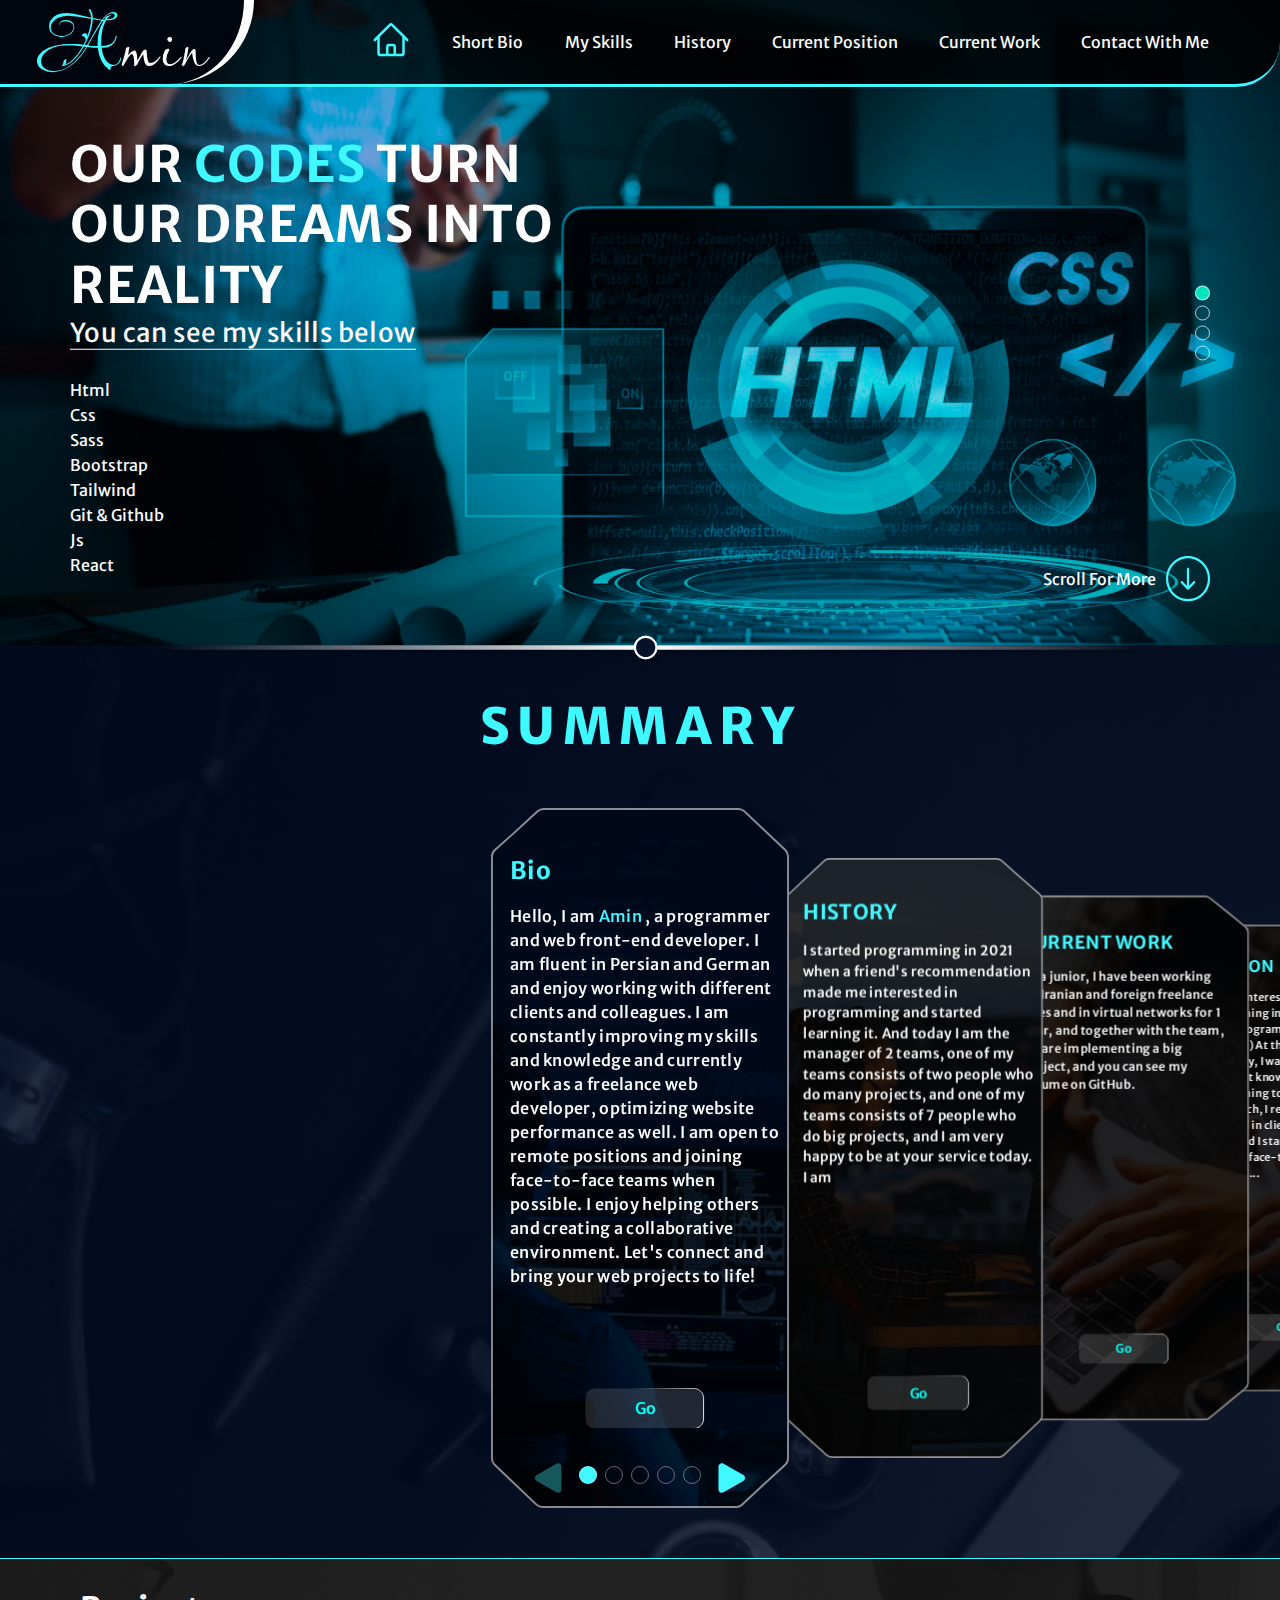
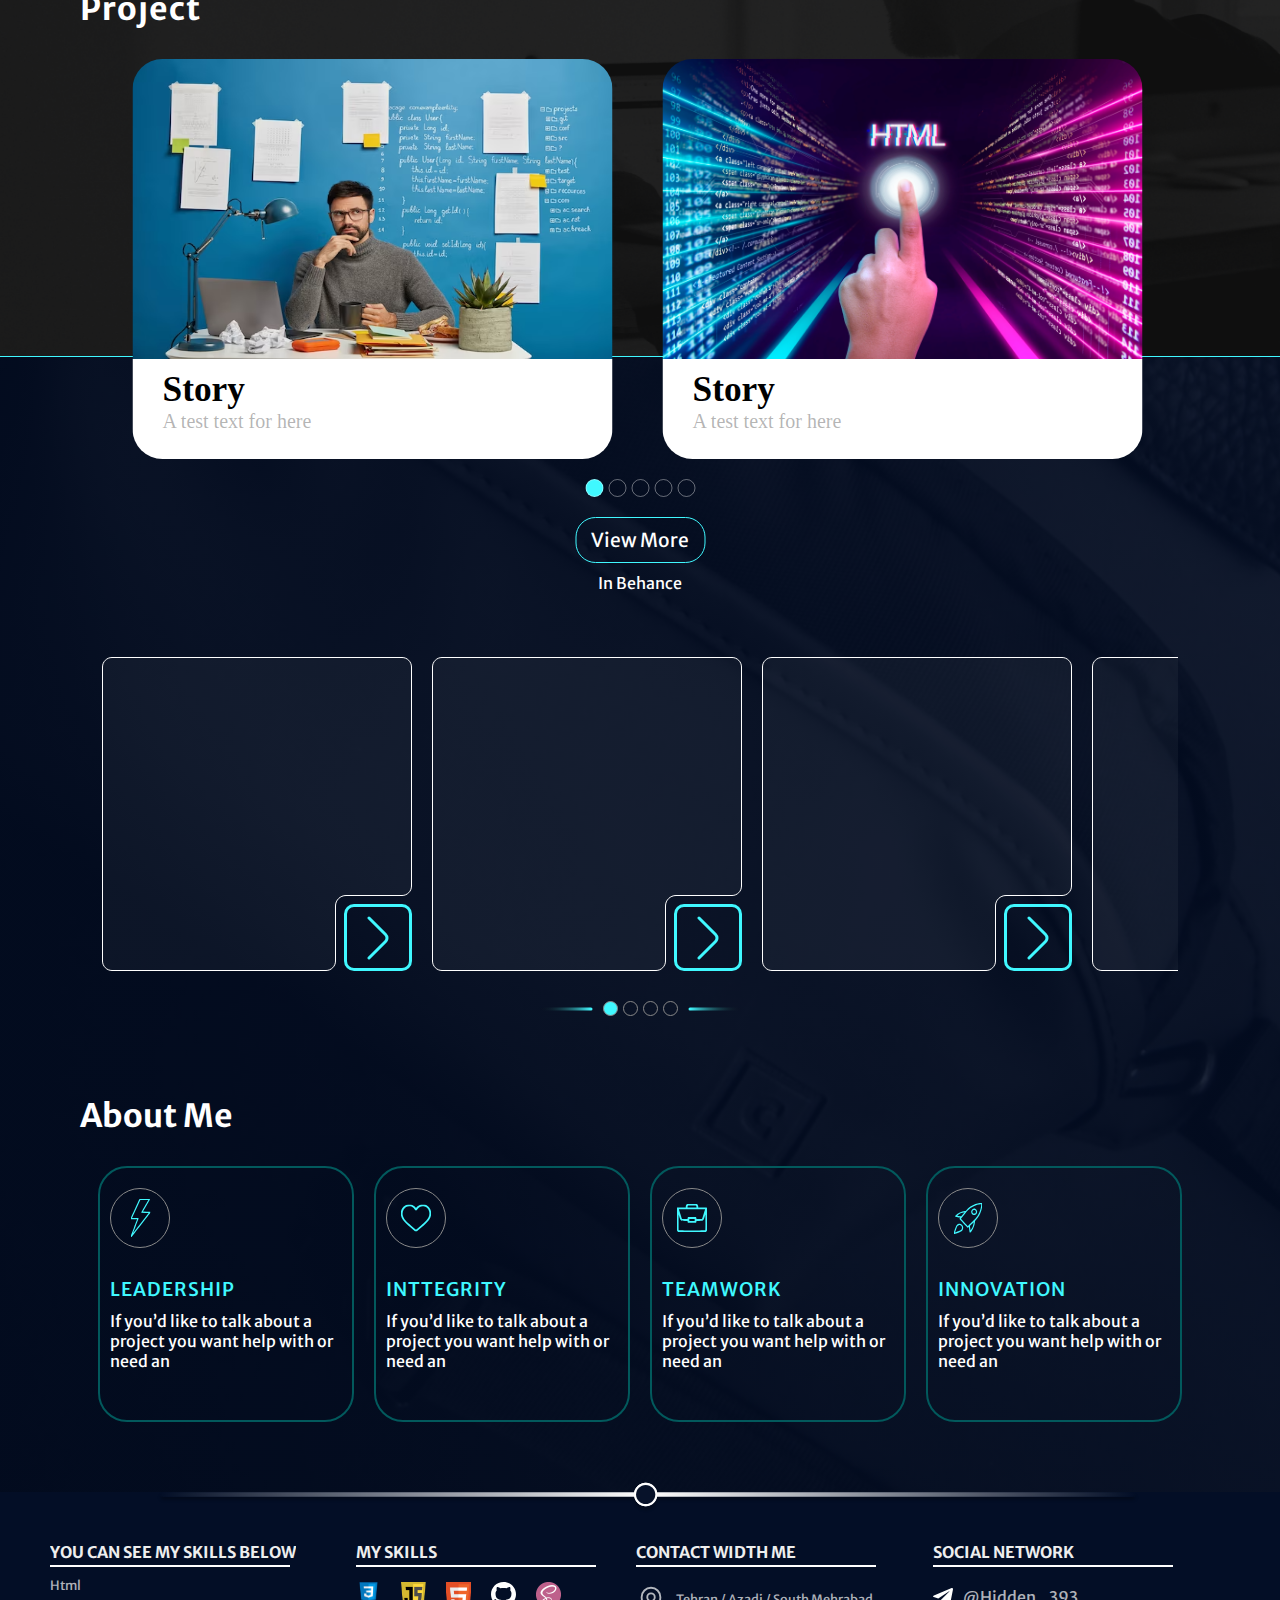
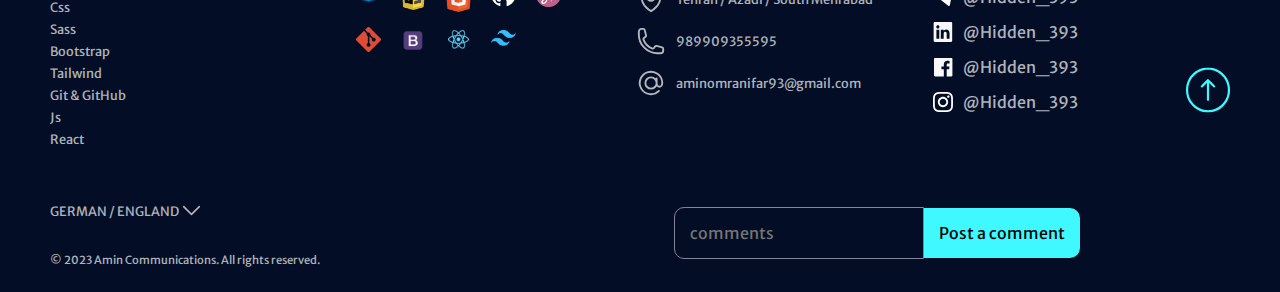
<file: index.html>
<!DOCTYPE html>
<html lang="en">
  <head>
    <meta charset="UTF-8" />
    <meta name="viewport" content="width=device-width, initial-scale=1.0" />
    <!-- Link Swiper's CSS -->
    <link
      rel="stylesheet"
      href="https://cdn.jsdelivr.net/npm/swiper@10/swiper-bundle.min.css"
    />
    <link rel="stylesheet" href="./css/main.min.css" />
    <link
      rel="stylesheet"
      href="./components/header/mobile navbar/css/mobile-navbar.min.css"
    />
    <title>Amin</title>
  </head>
  <body>
    <!-- --------------- Start of header --------------- -->
    <site-header></site-header>
    <!-- --------------- End of header --------------- -->
    <!-- --------------- Start of line  --------------- -->
    <site-line></site-line>
    <!-- --------------- End of line  -------------- -->
    <!-------------------- Start of Main --------------->
    <main class="main">
      <!-- -------------- Start of Summery Slider ------------->
      <h2 class="main__slider-title">Summary</h2>
      <div class="swiper">
        <div class="swiper-wrapper">
          <div class="swiper-slide">
            <img
              src="./pic/home page/main-slider (2).svg"
              class="swiper-slide-svg"
            />
            <div class="swiper-slide-container">
              <h4 class="bio-slider-title">Bio</h4>
              <p class="bio-slider-text">
                Hello, I am <span class="light-blue-text">Amin</span> , a
                programmer and web front-end developer. I am fluent in Persian
                and German and enjoy working with different clients and
                colleagues. I am constantly improving my skills and knowledge
                and currently work as a freelance web developer, optimizing
                website performance as well. I am open to remote positions and
                joining face-to-face teams when possible. I enjoy helping others
                and creating a collaborative environment. Let's connect and
                bring your web projects to life!
              </p>
              <a href="#" class="slide-btn">Go</a>
            </div>
          </div>
          <div class="swiper-slide">
            <img
              src="./pic/home page/main-slider (1).svg"
              class="swiper-slide-svg"
            />
            <div class="swiper-slide-container">
              <h4 class="bio-slider-title">HISTORY</h4>
              <p class="bio-slider-text">
                I started programming in 2021 when a friend's recommendation
                made me interested in programming and started learning it. And
                today I am the manager of 2 teams, one of my teams consists of
                two people who do many projects, and one of my teams consists of
                7 people who do big projects, and I am very happy to be at your
                service today. I am
              </p>
              <a href="#" class="slide-btn history-btn">Go</a>
            </div>
          </div>
          <div class="swiper-slide">
            <img
              src="./pic/home page/main-slider (4).svg"
              class="swiper-slide-svg"
            />
            <div class="swiper-slide-container">
              <h4 class="bio-slider-title">CURRENT WORK</h4>
              <p class="bio-slider-text">
                As a junior, I have been working on Iranian and foreign
                freelance sites and in virtual networks for 1 year, and together
                with the team, we are implementing a big project, and you can
                see my resume on GitHub.
              </p>
              <a href="#" class="slide-btn current-btn">Go</a>
            </div>
          </div>
          <div class="swiper-slide">
            <img
              src="./pic/home page/main-slider (4).svg"
              class="swiper-slide-svg"
            />
            <div class="swiper-slide-container">
              <h4 class="bio-slider-title">POSITION</h4>
              <p class="bio-slider-text">
                I became interested in programming in 2021 and I started
                programming from the same day :) At the beginning of the
                journey, I was very confused and did not know which field of
                programming to work in. After my research, I realized that I am
                interested in client-side web design, and I started reading and
                attending face-to-face courses.......
              </p>
              <a href="#" class="slide-btn position-btn">Go</a>
            </div>
          </div>
          <div class="swiper-slide">
            <img
              src="./pic/home page/main-slider (3).svg"
              class="swiper-slide-svg"
            />
            <div class="swiper-slide-container">
              <h4 class="skills-title">SKILLS</h4>
              <ul class="skills-slide-list">
                <li class="skills-slide-list__item">
                  <img
                    src="./pic/skills icon/kisspng-javascript-html-computer-software-web-browser-watermark-5acdbd5508ada4 1.png"
                    class="skills-slide-list__item__img"
                  />
                  <p class="skills-slide-list__item_text">JS</p>
                </li>
                <li class="skills-slide-list__item">
                  <img
                    src="./pic/skills icon/git-icon 1.png"
                    class="skills-slide-list__item__img"
                  />
                  <p class="skills-slide-list__item_text">Git</p>
                </li>
                <li class="skills-slide-list__item">
                  <img
                    src="./pic/skills icon/kisspng-web-development-html-responsive-web-design-logo-ja-html-5ae04a9526c592 1.png"
                    class="skills-slide-list__item__img"
                  />
                  <p class="skills-slide-list__item_text">HTML</p>
                </li>
                <li class="skills-slide-list__item">
                  <img
                    src="./pic/skills icon/GitHub (logo).svg"
                    class="skills-slide-list__item__img"
                  />
                  <p class="skills-slide-list__item_text">GitHub</p>
                </li>
                <li class="skills-slide-list__item">
                  <img
                    src="./pic/skills icon/kisspng-css3-cascading-style-sheets-computer-icons-html-emblem-5ac245f107ae31 1.png"
                    class="skills-slide-list__item__img"
                  />
                  <p class="skills-slide-list__item_text">Css</p>
                </li>
                <li class="skills-slide-list__item">
                  <img
                    src="./pic/skills icon/kisspng-responsive-web-design-web-development-bootstrap-ca-5b0055a1928422 1.png"
                    class="skills-slide-list__item__img"
                  />
                  <p class="skills-slide-list__item_text">BootStrap</p>
                </li>
                <li class="skills-slide-list__item">
                  <img
                    src="./pic/skills icon/kisspng-sass-npm-cascading-style-sheets-node-js-sass-5b3781ce87c853 1.png"
                    class="skills-slide-list__item__img"
                  />
                  <p class="skills-slide-list__item_text">Sass</p>
                </li>
                <li class="skills-slide-list__item">
                  <img
                    src="./pic/skills icon/32 1.png"
                    class="skills-slide-list__item__img"
                  />
                  <p class="skills-slide-list__item_text">React</p>
                </li>
                <li class="skills-slide-list__item">
                  <img
                    src="./pic/skills icon/Tailwind_CSS_Logo 1.png"
                    class="skills-slide-list__item__img"
                  />
                  <p class="skills-slide-list__item_text">Tailwind</p>
                </li>
              </ul>
              <a href="#" class="slide-btn skills-btn">Go</a>
            </div>
          </div>
        </div>
        <!-- /.swiper-wrapper -->
        <div class="swiper-pagination"></div>
        <!-- prev btn -->
        <span class="prev-btn">
          <svg
            xmlns="http://www.w3.org/2000/svg"
            width="40"
            height="45"
            viewBox="0 0 40 45"
            fill="none"
            class="swiper-button-prev"
          >
            <path
              d="M2.50001 26.8301C-0.833325 24.9056 -0.833333 20.0944 2.5 18.1699L31.75 1.28238C35.0833 -0.642116 39.25 1.7635 39.25 5.61251L39.25 39.3875C39.25 43.2365 35.0833 45.6421 31.75 43.7176L2.50001 26.8301Z"
              fill="#40F8FF"
            />
          </svg>
        </span>
        <!-- next btn -->
        <span class="next-btn">
          <svg
            xmlns="http://www.w3.org/2000/svg"
            width="40"
            height="45"
            viewBox="0 0 40 45"
            fill="none"
            class="swiper-button-next"
          >
            <path
              d="M37.5 18.1699C40.8333 20.0944 40.8333 24.9056 37.5 26.8301L8.25001 43.7176C4.91667 45.6421 0.749998 43.2365 0.749998 39.3875L0.749999 5.61251C0.75 1.76351 4.91667 -0.642124 8.25 1.28238L37.5 18.1699Z"
              fill="#40F8FF"
            />
          </svg>
        </span>
      </div>
      <!-- -------------- End of Summery Slider ------------->
      <!-- -------------- Start of Projects Slider ---------- -->
      <section class="main__project">
        <h2 class="main__project__title">Project</h2>
        <div class="main__project__slider">
          <div class="main__project__slider__wrapper">
            <div class="main__project__slider__wrapper__slide">
              <div class="main__project__slider__wrapper__slide-img">
                <img
                  src="./pic/home page/project-img (1).png"
                  class="main__project__slider__wrapper__slide-img__img"
                />
              </div>
              <div class="main__project__slider__wrapper__slide-container">
                <h3 class="main__project__wrapper__slide-container__title">
                  Story
                </h3>
                <p class="main__project__wrapper__slide-container__text">
                  A test text for here
                </p>
              </div>
            </div>
            <div class="main__project__slider__wrapper__slide">
              <div class="main__project__slider__wrapper__slide-img">
                <img
                  src="./pic/home page/project-img (2).png"
                  class="main__project__slider__wrapper__slide-img__img"
                />
              </div>
              <div class="main__project__slider__wrapper__slide-container">
                <h3 class="main__project__wrapper__slide-container__title">
                  Story
                </h3>
                <p class="main__project__wrapper__slide-container__text">
                  A test text for here
                </p>
              </div>
            </div>
            <div class="main__project__slider__wrapper__slide">
              <div class="main__project__slider__wrapper__slide-img">
                <img
                  src="./pic/home page/project-img (1).png"
                  class="main__project__slider__wrapper__slide-img__img"
                />
              </div>
              <div class="main__project__slider__wrapper__slide-container">
                <h3 class="main__project__wrapper__slide-container__title">
                  Story
                </h3>
                <p class="main__project__wrapper__slide-container__text">
                  A test text for here
                </p>
              </div>
            </div>
            <div class="main__project__slider__wrapper__slide">
              <div class="main__project__slider__wrapper__slide-img">
                <img
                  src="./pic/home page/project-img (2).png"
                  class="main__project__slider__wrapper__slide-img__img"
                />
              </div>
              <div class="main__project__slider__wrapper__slide-container">
                <h3 class="main__project__wrapper__slide-container__title">
                  Story
                </h3>
                <p class="main__project__wrapper__slide-container__text">
                  A test text for here
                </p>
              </div>
            </div>
            <div class="main__project__slider__wrapper__slide">
              <div class="main__project__slider__wrapper__slide-img">
                <img
                  src="./pic/home page/project-img (1).png"
                  class="main__project__slider__wrapper__slide-img__img"
                />
              </div>
              <div class="main__project__slider__wrapper__slide-container">
                <h3 class="main__project__wrapper__slide-container__title">
                  Story
                </h3>
                <p class="main__project__wrapper__slide-container__text">
                  A test text for here
                </p>
              </div>
            </div>
          </div>
          <div class="main__project__slider__footer">
            <div class="main__project__slider__footer__pagination"></div>
            <a href="#" class="main__project__slider__footer__btn">View More</a>
            <p class="main__project__slider__footer__text">In Behance</p>
          </div>
        </div>
      </section>
      <!-- -------------- End of Projects Slider ---------- -->
      <!----------------- Start of Sample work Slider ------------>
      <section class="main__sample-work">
        <div class="main__sample-work__wrapper">
          <div class="main__sample-work__wrapper__slide">
            <div class="main__sample-work__wrapper__slide__container"></div>
            <a href="#" class="main__sample-work__wrapper__slide__btn">
              <svg
                xmlns="http://www.w3.org/2000/svg"
                width="22"
                height="44"
                viewBox="0 0 22 44"
                fill="none"
              >
                <path
                  d="M2 42L18.5354 25.5354C20.4882 23.5909 20.4882 20.4091 18.5354 18.4646L2 2"
                  stroke="#40F8FF"
                  stroke-width="3"
                  stroke-miterlimit="10"
                  stroke-linecap="round"
                  stroke-linejoin="round"
                />
              </svg>
            </a>
          </div>
          <div class="main__sample-work__wrapper__slide">
            <div class="main__sample-work__wrapper__slide__container"></div>
            <a href="#" class="main__sample-work__wrapper__slide__btn">
              <svg
                xmlns="http://www.w3.org/2000/svg"
                width="22"
                height="44"
                viewBox="0 0 22 44"
                fill="none"
              >
                <path
                  d="M2 42L18.5354 25.5354C20.4882 23.5909 20.4882 20.4091 18.5354 18.4646L2 2"
                  stroke="#40F8FF"
                  stroke-width="3"
                  stroke-miterlimit="10"
                  stroke-linecap="round"
                  stroke-linejoin="round"
                />
              </svg>
            </a>
          </div>
          <div class="main__sample-work__wrapper__slide">
            <div class="main__sample-work__wrapper__slide__container"></div>
            <a href="#" class="main__sample-work__wrapper__slide__btn">
              <svg
                xmlns="http://www.w3.org/2000/svg"
                width="22"
                height="44"
                viewBox="0 0 22 44"
                fill="none"
              >
                <path
                  d="M2 42L18.5354 25.5354C20.4882 23.5909 20.4882 20.4091 18.5354 18.4646L2 2"
                  stroke="#40F8FF"
                  stroke-width="3"
                  stroke-miterlimit="10"
                  stroke-linecap="round"
                  stroke-linejoin="round"
                />
              </svg>
            </a>
          </div>
          <div class="main__sample-work__wrapper__slide">
            <div class="main__sample-work__wrapper__slide__container"></div>
            <a href="#" class="main__sample-work__wrapper__slide__btn">
              <svg
                xmlns="http://www.w3.org/2000/svg"
                width="22"
                height="44"
                viewBox="0 0 22 44"
                fill="none"
              >
                <path
                  d="M2 42L18.5354 25.5354C20.4882 23.5909 20.4882 20.4091 18.5354 18.4646L2 2"
                  stroke="#40F8FF"
                  stroke-width="3"
                  stroke-miterlimit="10"
                  stroke-linecap="round"
                  stroke-linejoin="round"
                />
              </svg>
            </a>
          </div>
          <div class="main__sample-work__wrapper__slide">
            <div class="main__sample-work__wrapper__slide__container"></div>
            <a href="#" class="main__sample-work__wrapper__slide__btn">
              <svg
                xmlns="http://www.w3.org/2000/svg"
                width="22"
                height="44"
                viewBox="0 0 22 44"
                fill="none"
              >
                <path
                  d="M2 42L18.5354 25.5354C20.4882 23.5909 20.4882 20.4091 18.5354 18.4646L2 2"
                  stroke="#40F8FF"
                  stroke-width="3"
                  stroke-miterlimit="10"
                  stroke-linecap="round"
                  stroke-linejoin="round"
                />
              </svg>
            </a>
          </div>
          <div class="main__sample-work__wrapper__slide">
            <div class="main__sample-work__wrapper__slide__container"></div>
            <a href="#" class="main__sample-work__wrapper__slide__btn">
              <svg
                xmlns="http://www.w3.org/2000/svg"
                width="22"
                height="44"
                viewBox="0 0 22 44"
                fill="none"
              >
                <path
                  d="M2 42L18.5354 25.5354C20.4882 23.5909 20.4882 20.4091 18.5354 18.4646L2 2"
                  stroke="#40F8FF"
                  stroke-width="3"
                  stroke-miterlimit="10"
                  stroke-linecap="round"
                  stroke-linejoin="round"
                />
              </svg>
            </a>
          </div>
          <div class="main__sample-work__wrapper__slide">
            <div class="main__sample-work__wrapper__slide__container"></div>
            <a href="#" class="main__sample-work__wrapper__slide__btn">
              <svg
                xmlns="http://www.w3.org/2000/svg"
                width="22"
                height="44"
                viewBox="0 0 22 44"
                fill="none"
              >
                <path
                  d="M2 42L18.5354 25.5354C20.4882 23.5909 20.4882 20.4091 18.5354 18.4646L2 2"
                  stroke="#40F8FF"
                  stroke-width="3"
                  stroke-miterlimit="10"
                  stroke-linecap="round"
                  stroke-linejoin="round"
                />
              </svg>
            </a>
          </div>
          <div class="main__sample-work__wrapper__slide">
            <div class="main__sample-work__wrapper__slide__container"></div>
            <a href="#" class="main__sample-work__wrapper__slide__btn">
              <svg
                xmlns="http://www.w3.org/2000/svg"
                width="22"
                height="44"
                viewBox="0 0 22 44"
                fill="none"
              >
                <path
                  d="M2 42L18.5354 25.5354C20.4882 23.5909 20.4882 20.4091 18.5354 18.4646L2 2"
                  stroke="#40F8FF"
                  stroke-width="3"
                  stroke-miterlimit="10"
                  stroke-linecap="round"
                  stroke-linejoin="round"
                />
              </svg>
            </a>
          </div>
          <div class="main__sample-work__wrapper__slide">
            <div class="main__sample-work__wrapper__slide__container"></div>
            <a href="#" class="main__sample-work__wrapper__slide__btn">
              <svg
                xmlns="http://www.w3.org/2000/svg"
                width="22"
                height="44"
                viewBox="0 0 22 44"
                fill="none"
              >
                <path
                  d="M2 42L18.5354 25.5354C20.4882 23.5909 20.4882 20.4091 18.5354 18.4646L2 2"
                  stroke="#40F8FF"
                  stroke-width="3"
                  stroke-miterlimit="10"
                  stroke-linecap="round"
                  stroke-linejoin="round"
                />
              </svg>
            </a>
          </div>
        </div>
        <div class="main__sample-work__pagination-box">
          <img
            src="./pic/home page/l-line.svg"
            class="main__sample-work__pagination-box__left-svg"
          />
          <div class="main__sample-work__pagination-box__pagination"></div>
          <img
            src="./pic/home page/r-line.svg"
            class="main__sample-work__pagination-box__right-svg"
          />
        </div>
      </section>
      <!----------------- End of Sample work Slider -------------->
      <!-- .............. Start of About Me Section ------------- -->
      <section class="main__about-me">
        <h2 class="main__about-me__title">About Me</h2>
        <div class="main__about-me__container">
          <div class="main__about-me__container__card">
            <div class="main__about-me__container__card__card-header">
              <span
                class="main__about-me__container__card__card-header__icon-box"
                ><img
                  src="./pic/home page/about-svg-1.svg"
                  class="main__about-me__container__card__card-header__icon-box__icon power-icon"
              /></span>
            </div>
            <div class="main__about-me__container__card__card-body">
              <h3 class="main__about-me__container__card__card-body__title">
                LEADERSHIP
              </h3>
              <p class="main__about-me__container__card__card-body__text">
                If you’d like to talk about a project you want help with or need
                an
              </p>
            </div>
          </div>
          <div class="main__about-me__container__card">
            <div class="main__about-me__container__card__card-header">
              <span
                class="main__about-me__container__card__card-header__icon-box"
                ><img
                  src="./pic/home page/about-svg-2.svg"
                  class="main__about-me__container__card__card-header__icon-box__icon"
              /></span>
            </div>
            <div class="main__about-me__container__card__card-body">
              <h3 class="main__about-me__container__card__card-body__title">
                INTTEGRITY
              </h3>
              <p class="main__about-me__container__card__card-body__text">
                If you’d like to talk about a project you want help with or need
                an
              </p>
            </div>
          </div>
          <div class="main__about-me__container__card">
            <div class="main__about-me__container__card__card-header">
              <span
                class="main__about-me__container__card__card-header__icon-box"
                ><img
                  src="./pic/home page/about-svg-3.svg"
                  class="main__about-me__container__card__card-header__icon-box__icon"
              /></span>
            </div>
            <div class="main__about-me__container__card__card-body">
              <h3 class="main__about-me__container__card__card-body__title">
                TEAMWORK
              </h3>
              <p class="main__about-me__container__card__card-body__text">
                If you’d like to talk about a project you want help with or need
                an
              </p>
            </div>
          </div>
          <div class="main__about-me__container__card">
            <div class="main__about-me__container__card__card-header">
              <span
                class="main__about-me__container__card__card-header__icon-box"
                ><img
                  src="./pic/home page/about-svg-4.svg"
                  class="main__about-me__container__card__card-header__icon-box__icon"
              /></span>
            </div>
            <div class="main__about-me__container__card__card-body">
              <h3 class="main__about-me__container__card__card-body__title">
                INNOVATION
              </h3>
              <p class="main__about-me__container__card__card-body__text">
                If you’d like to talk about a project you want help with or need
                an
              </p>
            </div>
          </div>
        </div>
      </section>
      <!-- .............. End of About Me Section ------------- -->
    </main>
    <!-------------------- End of Main --------------->
    <!-- --------------- Start of line  --------------- -->
    <site-line></site-line>
    <!-- --------------- End of line  -------------- -->
    <!-- --------------- Start of footer --------------- -->
    <site-footer></site-footer>
    <!-- --------------- End of footer --------------- -->
    <!-- ----------------Scripts---------------------- -->
    <!-- Swiper JS -->
    <script src="https://cdn.jsdelivr.net/npm/swiper@10/swiper-bundle.min.js"></script>
    <!-- Initialize Swiper -->
    <script type="module" src="./js/shared.js"></script>
    <script src="./js/index.js"></script>
  </body>
</html>
</file>
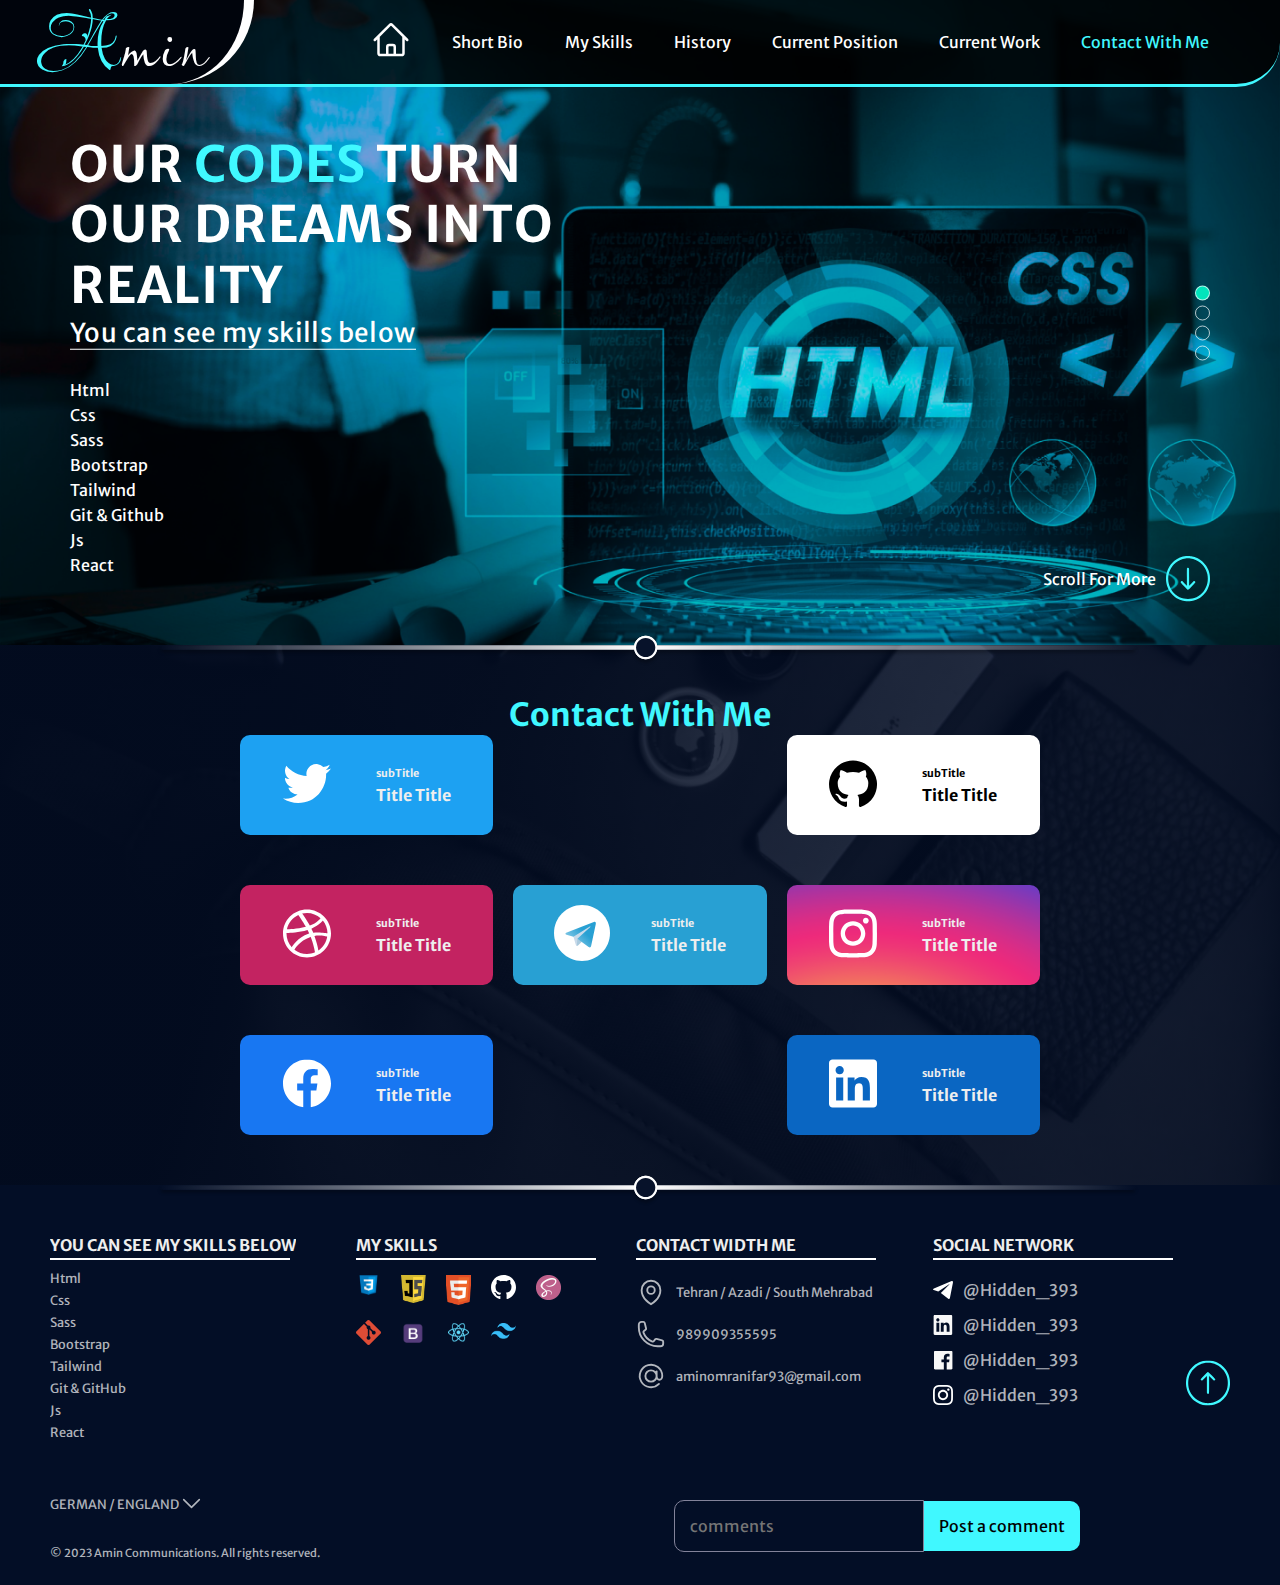
<file: contact-me.html>
<!DOCTYPE html>
<html lang="en">
  <head>
    <meta charset="UTF-8" />
    <meta name="viewport" content="width=device-width, initial-scale=1.0" />
    <link rel="stylesheet" href="./css/contact-me.min.css" />
    <title>Amin</title>
  </head>
  <body>
    <!-- --------------- Start of header --------------- -->
    <site-header></site-header>
    <!-- --------------- End of header --------------- -->
    <!-- --------------- Start of line  --------------- -->
    <site-line></site-line>
    <!-- --------------- End of line  -------------- -->
    <!-------------------- Start of Main --------------->
    <main class="main">
      <h1 class="main__title">Contact With Me</h1>
      <div class="main__container">
        <a href="#" class="main__container__card">
          <div class="main__container__card__img">
            <img src="./pic/contact page icons/Twiiter.svg" />
          </div>
          <div class="main__container__card__title-box">
            <h6 class="main__container__card__title-box__sub-title">
              subTitle
            </h6>
            <h4 class="main__container__card__title-box__title">Title Title</h4>
          </div>
        </a>
        <a href="#" class="main__container__card">
          <div class="main__container__card__img">
            <img src="./pic/contact page icons/GitHub.svg" />
          </div>
          <div class="main__container__card__title-box">
            <h6 class="main__container__card__title-box__sub-title">
              subTitle
            </h6>
            <h4 class="main__container__card__title-box__title">Title Title</h4>
          </div>
        </a>
        <a href="#" class="main__container__card">
          <div class="main__container__card__img">
            <img src="./pic/contact page icons/Dribbble.svg" />
          </div>
          <div class="main__container__card__title-box">
            <h6 class="main__container__card__title-box__sub-title">
              subTitle
            </h6>
            <h4 class="main__container__card__title-box__title">Title Title</h4>
          </div>
        </a>
        <a href="#" class="main__container__card">
          <div class="main__container__card__img">
            <img src="./pic/contact page icons/Telegram.svg" />
          </div>
          <div class="main__container__card__title-box">
            <h6 class="main__container__card__title-box__sub-title">
              subTitle
            </h6>
            <h4 class="main__container__card__title-box__title">Title Title</h4>
          </div>
        </a>
        <a href="#" class="main__container__card">
          <div class="main__container__card__img">
            <img src="./pic/contact page icons/Instagram.svg" />
          </div>
          <div class="main__container__card__title-box">
            <h6 class="main__container__card__title-box__sub-title">
              subTitle
            </h6>
            <h4 class="main__container__card__title-box__title">Title Title</h4>
          </div>
        </a>
        <a href="#" class="main__container__card">
          <div class="main__container__card__img">
            <img src="./pic/contact page icons/Facebook.svg" />
          </div>
          <div class="main__container__card__title-box">
            <h6 class="main__container__card__title-box__sub-title">
              subTitle
            </h6>
            <h4 class="main__container__card__title-box__title">Title Title</h4>
          </div>
        </a>
        <a href="#" class="main__container__card">
          <div class="main__container__card__img">
            <img src="./pic/contact page icons/Link.svg" />
          </div>
          <div class="main__container__card__title-box">
            <h6 class="main__container__card__title-box__sub-title">
              subTitle
            </h6>
            <h4 class="main__container__card__title-box__title">Title Title</h4>
          </div>
        </a>
      </div>
    </main>
    <!-------------------- End of Main --------------->
    <!-- --------------- Start of line  --------------- -->
    <site-line></site-line>
    <!-- --------------- End of line  -------------- -->
    <!-- --------------- Start of footer --------------- -->
    <site-footer></site-footer>
    <!-- --------------- End of footer --------------- -->
    <!-- ----------------Scripts---------------------- -->
    <script type="module" src="./js/shared.js"></script>
  </body>
</html>
</file>
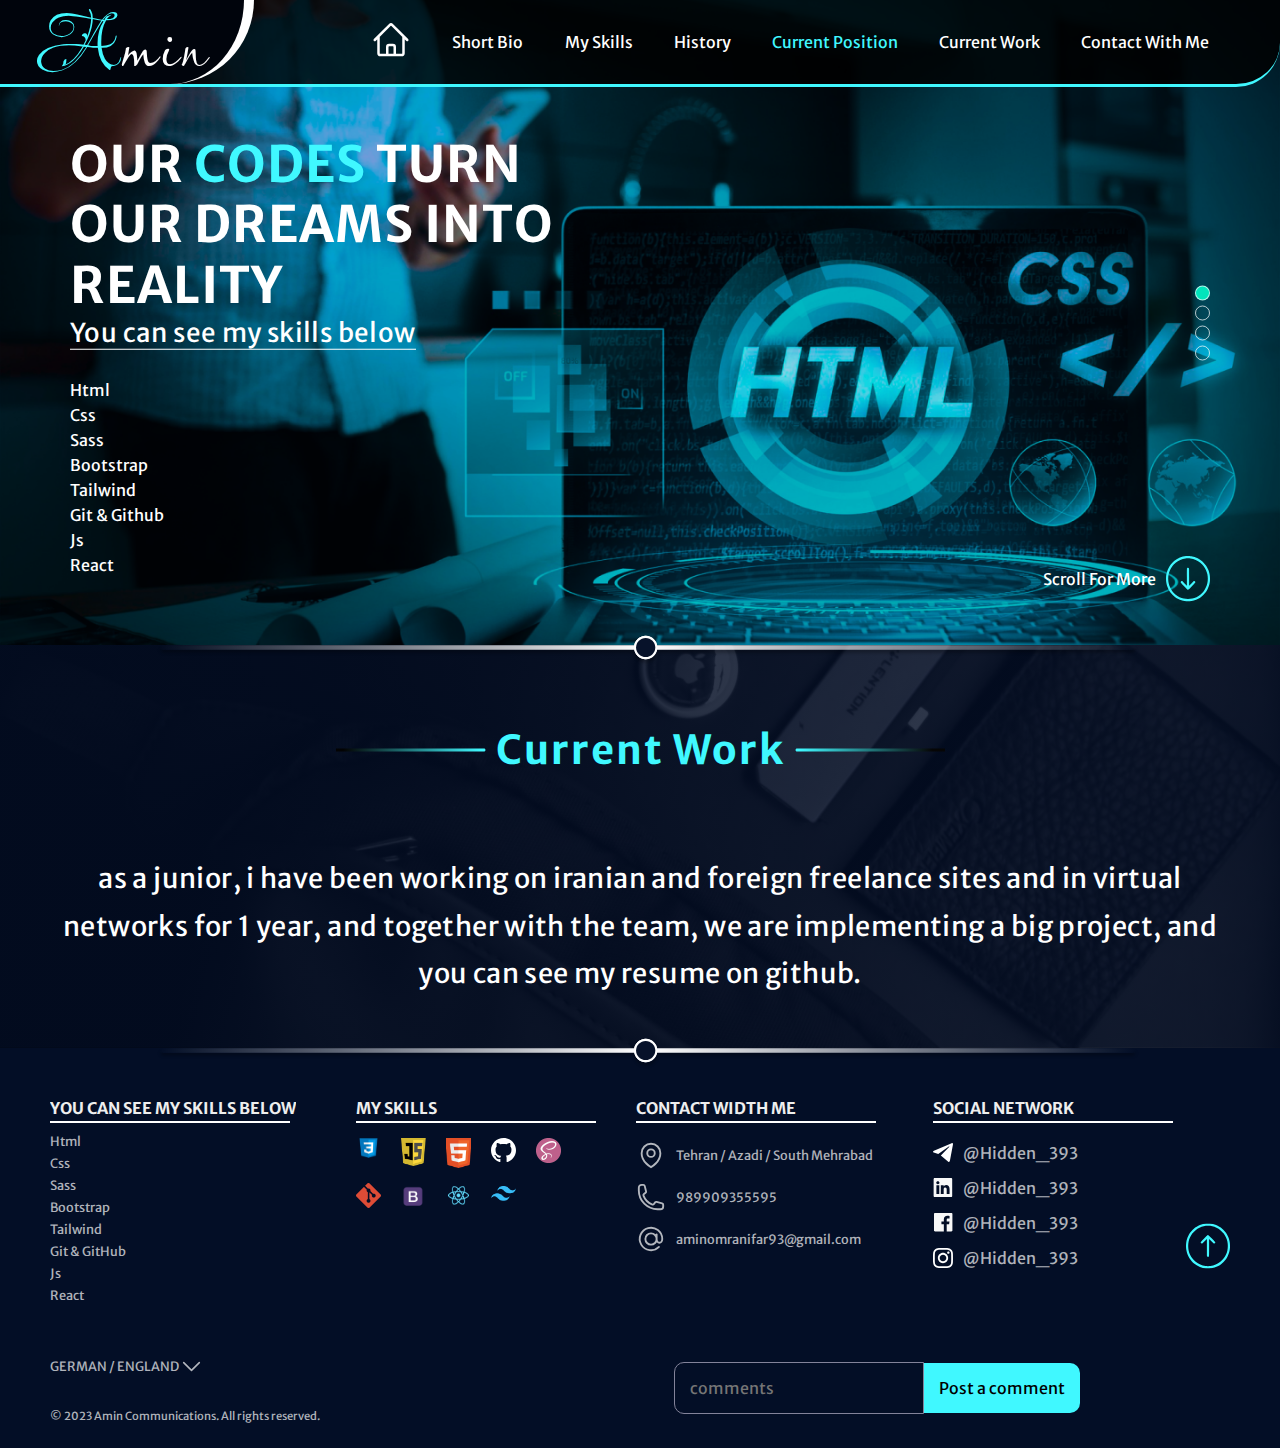
<file: current-work.html>
<!DOCTYPE html>
<html lang="en">
  <head>
    <meta charset="UTF-8" />
    <meta name="viewport" content="width=device-width, initial-scale=1.0" />
    <link rel="stylesheet" href="./css/current-work.min.css" />
    <title>Amin</title>
  </head>
  <body>
    <!-- --------------- Start of header --------------- -->
    <site-header></site-header>
    <!-- --------------- End of header --------------- -->
    <!-- --------------- Start of line  --------------- -->
    <site-line></site-line>
    <!-- --------------- End of line  -------------- -->
    <!-------------------- Start of Main --------------->
    <main class="main">
      <div class="main__container">
        <h2 class="main__container__title">
          <svg
            xmlns="http://www.w3.org/2000/svg"
            width="150"
            height="4"
            viewBox="0 0 150 4"
            fill="none"
          >
            <path
              d="M148 3.5C148.828 3.5 149.5 2.82843 149.5 2C149.5 1.17157 148.828 0.5 148 0.5L148 3.5ZM148 0.5L1.31134e-07 0.499987L-1.31134e-07 3.49999L148 3.5L148 0.5Z"
              fill="url(#paint0_linear_234_296)"
            />
            <defs>
              <linearGradient
                id="paint0_linear_234_296"
                x1="145.419"
                y1="-12.0001"
                x2="-6.88372"
                y2="-12.0001"
                gradientUnits="userSpaceOnUse"
              >
                <stop stop-color="#40F8FF" />
                <stop offset="0.906803" stop-color="#030303" />
              </linearGradient>
            </defs></svg
          >Current Work<svg
            xmlns="http://www.w3.org/2000/svg"
            width="150"
            height="4"
            viewBox="0 0 150 4"
            fill="none"
          >
            <path
              d="M2 0.5C1.17157 0.5 0.5 1.17157 0.5 2C0.5 2.82843 1.17157 3.5 2 3.5V0.5ZM2 3.5H150V0.5H2V3.5Z"
              fill="url(#paint0_linear_234_295)"
            />
            <defs>
              <linearGradient
                id="paint0_linear_234_295"
                x1="4.5814"
                y1="16.0001"
                x2="156.884"
                y2="16.0001"
                gradientUnits="userSpaceOnUse"
              >
                <stop stop-color="#40F8FF" />
                <stop offset="0.871014" stop-color="#060606" />
              </linearGradient>
            </defs>
          </svg>
        </h2>
        <p class="main__container__text">
          As a junior, I have been working on Iranian and foreign freelance
          sites and in virtual networks for 1 year, and together with the team,
          we are implementing a big project, and you can see my resume on
          GitHub.
        </p>
      </div>
    </main>
    <!-------------------- End of Main --------------->
    <!-- --------------- Start of line  --------------- -->
    <site-line></site-line>
    <!-- --------------- End of line  -------------- -->
    <!-- --------------- Start of footer --------------- -->
    <site-footer></site-footer>
    <!-- --------------- End of footer --------------- -->
    <!-- ----------------Scripts---------------------- -->
    <script type="module" src="./js/shared.js"></script>
  </body>
</html>
</file>
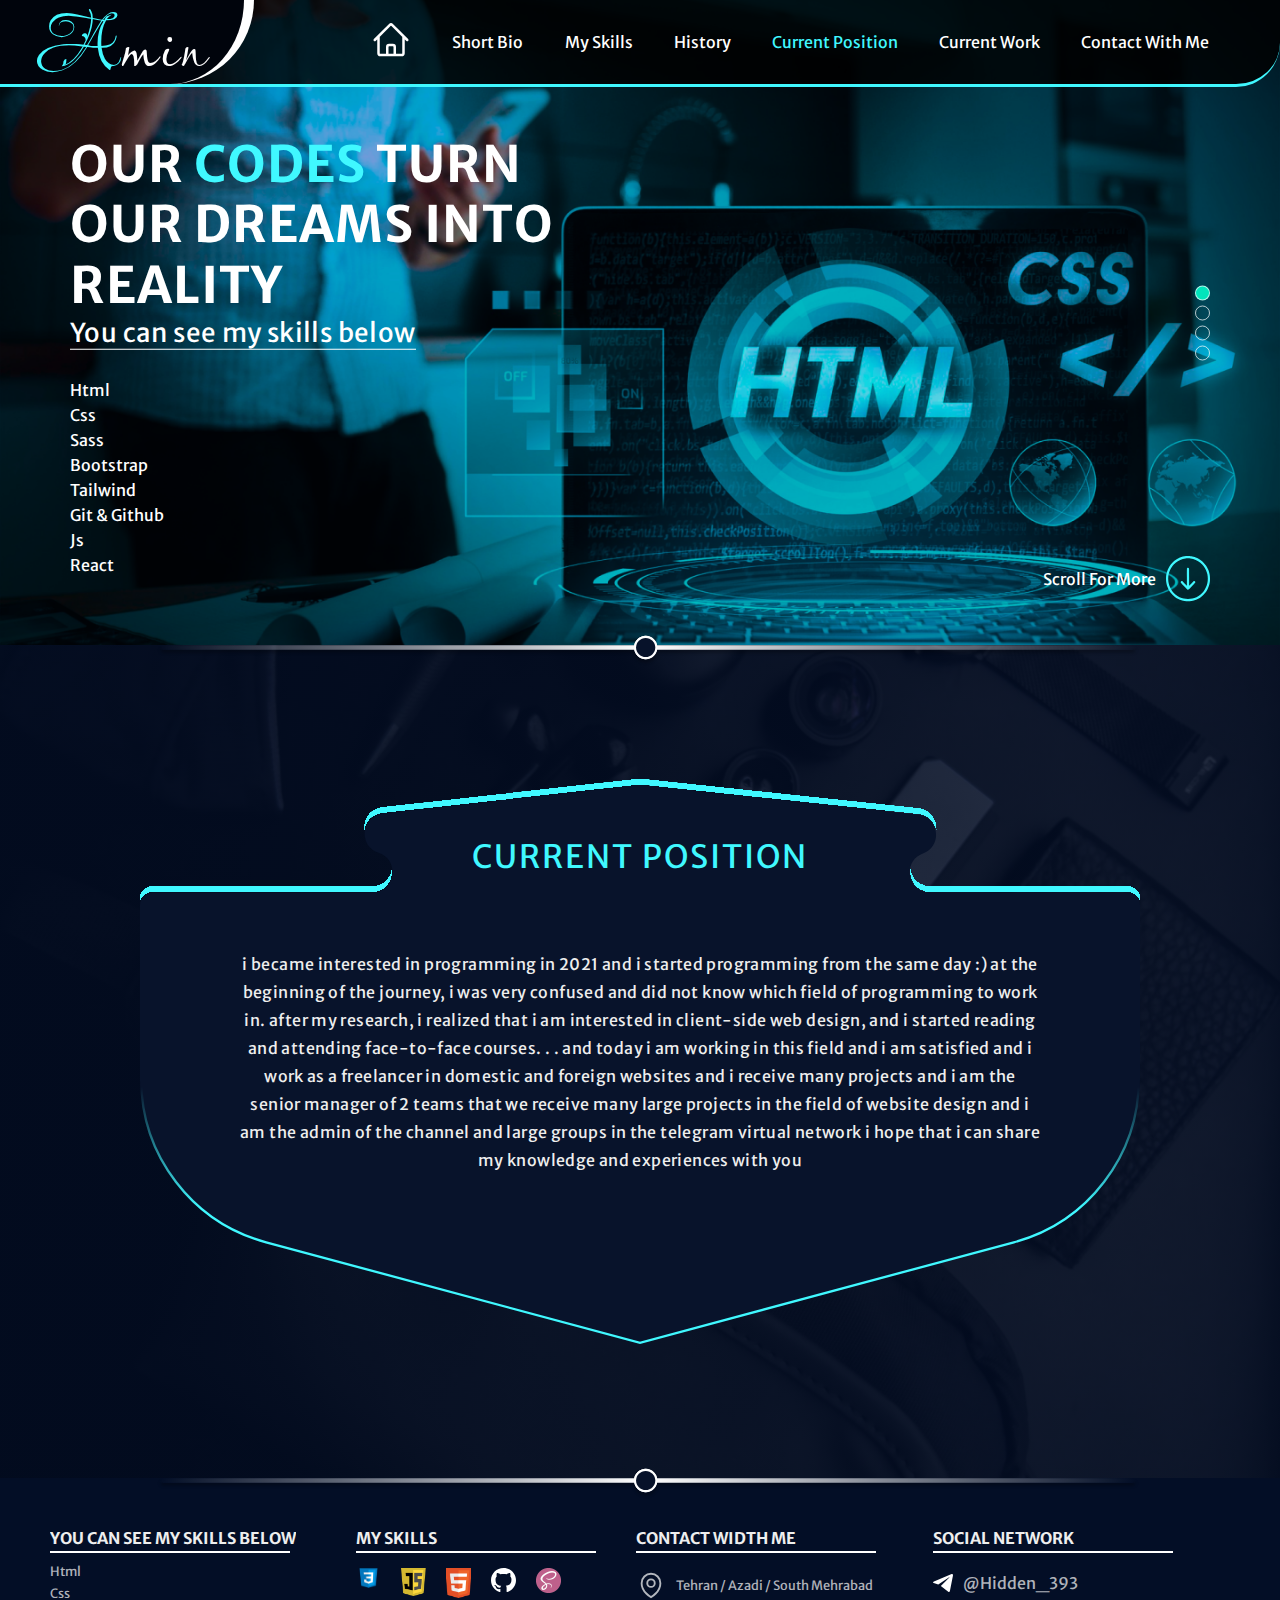
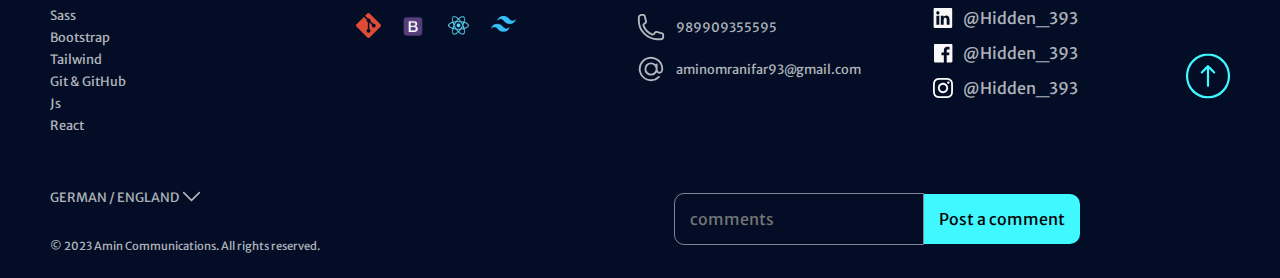
<file: current.html>
<!DOCTYPE html>
<html lang="en">
  <head>
    <meta charset="UTF-8" />
    <meta name="viewport" content="width=device-width, initial-scale=1.0" />
    <link rel="stylesheet" href="./css/current.min.css" />
    <title>Amin</title>
  </head>
  <body>
    <!-- --------------- Start of header --------------- -->
    <site-header></site-header>
    <!-- --------------- End of header --------------- -->
    <!-- --------------- Start of line  --------------- -->
    <site-line></site-line>
    <!-- --------------- End of line  -------------- -->
    <!-------------------- Start of Main --------------->
    <main class="main">
      <svg
        xmlns="http://www.w3.org/2000/svg"
        width="1297"
        height="733"
        viewBox="0 0 1297 733"
        fill="none"
        class="main__svg"
      >
        <g filter="url(#filter0_d_138_233)">
          <path
            d="M0 163.625C0 154.56 7.34847 147.212 16.4133 147.212H301.108C330.999 147.212 337.776 105.308 309.41 95.885C282.583 86.9737 286.733 47.808 314.832 44.7161L648.5 8L1009.12 46.1705C1036.57 49.0754 1041.33 87.0263 1015.45 96.6187C988.142 106.742 995.401 147.212 1024.53 147.212H1280.66C1289.68 147.212 1297 154.527 1297 163.551V389.505C1297 489.22 1230.08 576.526 1133.79 602.433L648.5 733L163.211 602.433C66.9204 576.526 0 489.22 0 389.505V163.625Z"
            fill="#08132B"
          />
          <path
            d="M1.5 163.625C1.5 155.389 8.1769 148.712 16.4133 148.712H301.108C332.701 148.712 339.865 104.421 309.883 94.4615C284.584 86.0578 288.497 49.1229 314.996 46.2071L648.503 9.50871L1008.97 47.6622C1034.83 50.4002 1039.32 86.1709 1014.93 95.2122C986.052 105.917 993.728 148.712 1024.53 148.712H1280.66C1288.86 148.712 1295.5 155.356 1295.5 163.551V389.505C1295.5 488.542 1229.03 575.253 1133.4 600.984L648.5 731.447L163.601 600.984C67.9651 575.253 1.5 488.542 1.5 389.505V163.625Z"
            stroke="url(#paint0_linear_138_233)"
            stroke-width="3"
          />
        </g>
        <defs>
          <filter
            id="filter0_d_138_233"
            x="0"
            y="0"
            width="1297"
            height="733"
            filterUnits="userSpaceOnUse"
            color-interpolation-filters="sRGB"
          >
            <feFlood flood-opacity="0" result="BackgroundImageFix" />
            <feColorMatrix
              in="SourceAlpha"
              type="matrix"
              values="0 0 0 0 0 0 0 0 0 0 0 0 0 0 0 0 0 0 127 0"
              result="hardAlpha"
            />
            <feOffset dy="-8" />
            <feComposite in2="hardAlpha" operator="out" />
            <feColorMatrix
              type="matrix"
              values="0 0 0 0 0.25098 0 0 0 0 0.972549 0 0 0 0 1 0 0 0 1 0"
            />
            <feBlend
              mode="normal"
              in2="BackgroundImageFix"
              result="effect1_dropShadow_138_233"
            />
            <feBlend
              mode="normal"
              in="SourceGraphic"
              in2="effect1_dropShadow_138_233"
              result="shape"
            />
          </filter>
          <linearGradient
            id="paint0_linear_138_233"
            x1="659.974"
            y1="558.52"
            x2="659.974"
            y2="-136.883"
            gradientUnits="userSpaceOnUse"
          >
            <stop stop-color="#40F8FF" />
            <stop offset="0.228755" stop-color="#40F8FF" stop-opacity="0" />
          </linearGradient>
        </defs>
      </svg>
      <h2 class="main__title">Current Position</h2>
      <p class="main__text">
        I became interested in programming in 2021 and I started programming
        from the same day :) At the beginning of the journey, I was very
        confused and did not know which field of programming to work in. After
        my research, I realized that I am interested in client-side web design,
        and I started reading and attending face-to-face courses. . . And today
        I am working in this field and I am satisfied and I work as a freelancer
        in domestic and foreign websites and I receive many projects and I am
        the senior manager of 2 teams that we receive many large projects in the
        field of website design and I am the admin of the channel and large
        groups in the Telegram virtual network I hope that I can share my
        knowledge and experiences with you
      </p>
    </main>
    <!-------------------- End of Main --------------->
    <!-- --------------- Start of line  --------------- -->
    <site-line></site-line>
    <!-- --------------- End of line  -------------- -->
    <!-- --------------- Start of footer --------------- -->
    <site-footer></site-footer>
    <!-- --------------- End of footer --------------- -->
    <!-- ----------------Scripts---------------------- -->
    <script type="module" src="./js/shared.js"></script>
  </body>
</html>
</file>
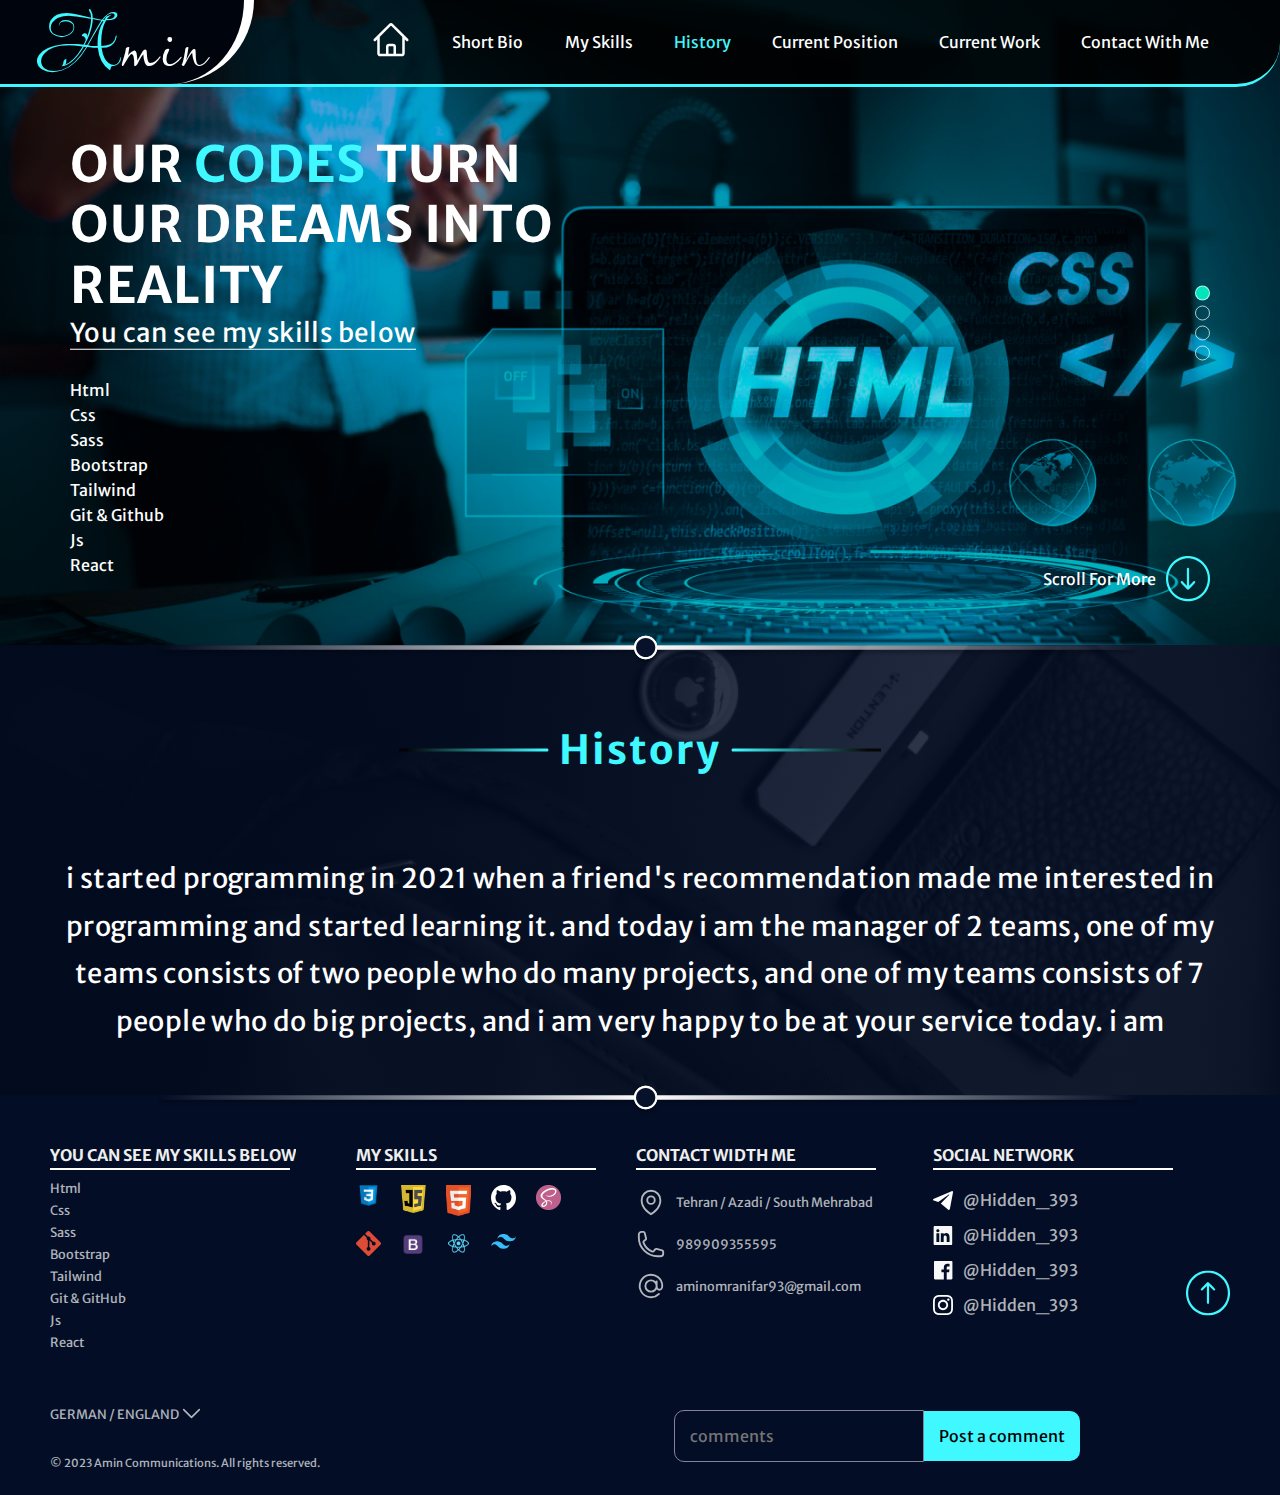
<file: history.html>
<!DOCTYPE html>
<html lang="en">
  <head>
    <meta charset="UTF-8" />
    <meta name="viewport" content="width=device-width, initial-scale=1.0" />
    <link rel="stylesheet" href="./css/history.min.css" />
    <title>Amin</title>
  </head>
  <body>
    <!-- --------------- Start of header --------------- -->
    <site-header></site-header>
    <!-- --------------- End of header --------------- -->
    <!-- --------------- Start of line  --------------- -->
    <site-line></site-line>
    <!-- --------------- End of line  -------------- -->
    <!-------------------- Start of Main --------------->
    <main class="main">
      <div class="main__container">
        <h2 class="main__container__title">
          <svg
            xmlns="http://www.w3.org/2000/svg"
            width="150"
            height="4"
            viewBox="0 0 150 4"
            fill="none"
          >
            <path
              d="M148 3.5C148.828 3.5 149.5 2.82843 149.5 2C149.5 1.17157 148.828 0.5 148 0.5L148 3.5ZM148 0.5L1.31134e-07 0.499987L-1.31134e-07 3.49999L148 3.5L148 0.5Z"
              fill="url(#paint0_linear_234_296)"
            />
            <defs>
              <linearGradient
                id="paint0_linear_234_296"
                x1="145.419"
                y1="-12.0001"
                x2="-6.88372"
                y2="-12.0001"
                gradientUnits="userSpaceOnUse"
              >
                <stop stop-color="#40F8FF" />
                <stop offset="0.906803" stop-color="#030303" />
              </linearGradient>
            </defs></svg
          >History<svg
            xmlns="http://www.w3.org/2000/svg"
            width="150"
            height="4"
            viewBox="0 0 150 4"
            fill="none"
          >
            <path
              d="M2 0.5C1.17157 0.5 0.5 1.17157 0.5 2C0.5 2.82843 1.17157 3.5 2 3.5V0.5ZM2 3.5H150V0.5H2V3.5Z"
              fill="url(#paint0_linear_234_295)"
            />
            <defs>
              <linearGradient
                id="paint0_linear_234_295"
                x1="4.5814"
                y1="16.0001"
                x2="156.884"
                y2="16.0001"
                gradientUnits="userSpaceOnUse"
              >
                <stop stop-color="#40F8FF" />
                <stop offset="0.871014" stop-color="#060606" />
              </linearGradient>
            </defs>
          </svg>
        </h2>
        <p class="main__container__text">
          I started programming in 2021 when a friend's recommendation made me
          interested in programming and started learning it. And today I am the
          manager of 2 teams, one of my teams consists of two people who do many
          projects, and one of my teams consists of 7 people who do big
          projects, and I am very happy to be at your service today. I am
        </p>
      </div>
    </main>
    <!-------------------- End of Main --------------->
    <!-- --------------- Start of line  --------------- -->
    <site-line></site-line>
    <!-- --------------- End of line  -------------- -->
    <!-- --------------- Start of footer --------------- -->
    <site-footer></site-footer>
    <!-- --------------- End of footer --------------- -->
    <!-- ----------------Scripts---------------------- -->
    <script type="module" src="./js/shared.js"></script>
  </body>
</html>
</file>
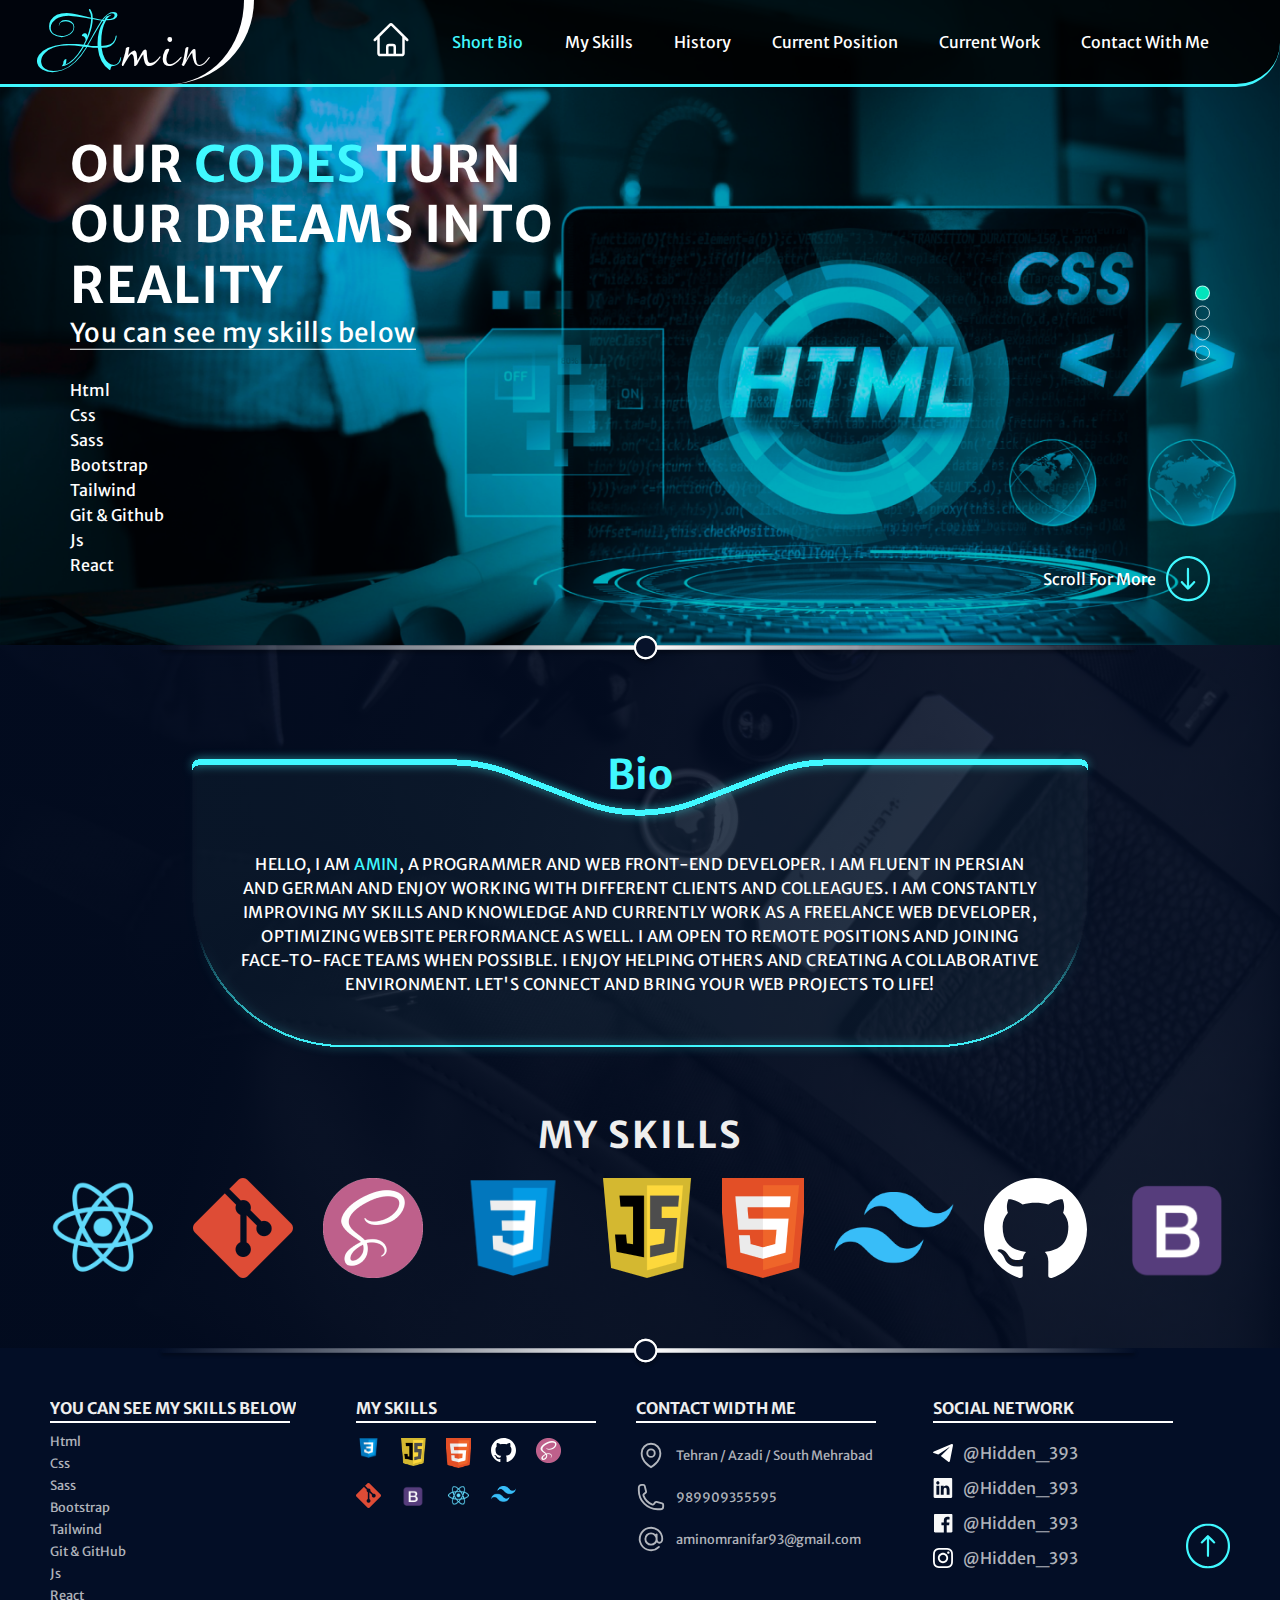
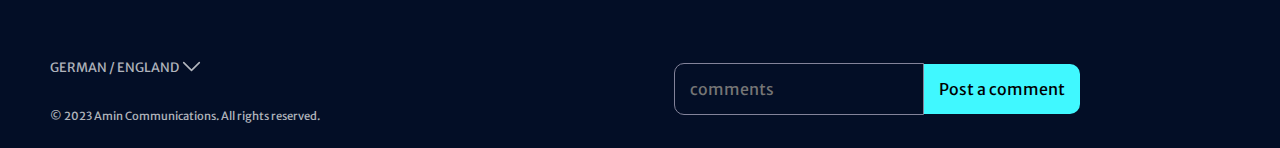
<file: short-bio.html>
<!DOCTYPE html>
<html lang="en">
  <head>
    <meta charset="UTF-8" />
    <meta name="viewport" content="width=device-width, initial-scale=1.0" />
    <link rel="stylesheet" href="./css/short-bio.min.css" />
    <title>Amin</title>
  </head>
  <body>
    <!-- --------------- Start of header --------------- -->
    <site-header></site-header>
    <!-- --------------- End of header --------------- -->
    <!-- --------------- Start of line  --------------- -->
    <site-line></site-line>
    <!-- --------------- End of line  -------------- -->
    <!-------------------- Start of Main --------------->
    <main class="main">
      <div class="main__header">
        <svg
          xmlns="http://www.w3.org/2000/svg"
          width="1300"
          height="417"
          viewBox="0 0 1300 417"
          fill="none"
          class="main__header__bio-box"
        >
          <g filter="url(#filter0_d_0_45)">
            <path
              d="M0 18C0 12.4772 4.47715 8 10 8H378.409C405.569 8 432.496 13.0179 457.833 22.801L570.662 66.3662C621.721 86.0809 678.287 86.1015 729.36 66.424L842.734 22.7432C868.028 12.998 894.902 8 922.008 8H1290C1295.52 8 1300 12.4772 1300 18V196.5C1300 318.279 1201.28 417 1079.5 417H220.5C98.7212 417 0 318.279 0 196.5V18Z"
              fill="#D9D9D9"
              fill-opacity="0.02"
              shape-rendering="crispEdges"
            />
            <path
              d="M1.5 18C1.5 13.3056 5.30558 9.5 10 9.5H378.409C405.384 9.5 432.128 14.4837 457.293 24.2003L570.122 67.7656C621.528 87.6144 678.479 87.6351 729.9 67.8237L843.273 24.1429C868.395 14.464 895.086 9.5 922.008 9.5H1290C1294.69 9.5 1298.5 13.3056 1298.5 18V196.5C1298.5 317.45 1200.45 415.5 1079.5 415.5H220.5C99.5497 415.5 1.5 317.45 1.5 196.5V18Z"
              stroke="url(#paint0_linear_0_45)"
              stroke-width="3"
              shape-rendering="crispEdges"
            />
          </g>
          <defs>
            <filter
              id="filter0_d_0_45"
              x="0"
              y="0"
              width="1300"
              height="417"
              filterUnits="userSpaceOnUse"
              color-interpolation-filters="sRGB"
            >
              <feFlood flood-opacity="0" result="BackgroundImageFix" />
              <feColorMatrix
                in="SourceAlpha"
                type="matrix"
                values="0 0 0 0 0 0 0 0 0 0 0 0 0 0 0 0 0 0 127 0"
                result="hardAlpha"
              />
              <feOffset dy="-8" />
              <feComposite in2="hardAlpha" operator="out" />
              <feColorMatrix
                type="matrix"
                values="0 0 0 0 0.25098 0 0 0 0 0.972549 0 0 0 0 1 0 0 0 1 0"
              />
              <feBlend
                mode="normal"
                in2="BackgroundImageFix"
                result="effect1_dropShadow_0_45"
              />
              <feBlend
                mode="normal"
                in="SourceGraphic"
                in2="effect1_dropShadow_0_45"
                result="shape"
              />
            </filter>
            <linearGradient
              id="paint0_linear_0_45"
              x1="661.5"
              y1="417"
              x2="661.5"
              y2="-274.5"
              gradientUnits="userSpaceOnUse"
            >
              <stop stop-color="#40F8FF" />
              <stop offset="0.228755" stop-color="#40F8FF" stop-opacity="0" />
            </linearGradient>
          </defs>
        </svg>
        <div class="main__header__title">
          <h2 class="main__header__title__text">Bio</h2>
        </div>
        <div class="main__header__paragraph">
          <p class="main__header__paragraph__text">
            Hello, I am <a href="#">Amin</a>, a programmer and web front-end
            developer. I am fluent in Persian and German and enjoy working with
            different clients and colleagues. I am constantly improving my
            skills and knowledge and currently work as a freelance web
            developer, optimizing website performance as well. I am open to
            remote positions and joining face-to-face teams when possible. I
            enjoy helping others and creating a collaborative environment. Let's
            connect and bring your web projects to life!
          </p>
        </div>
      </div>
      <div class="main__my-skills-container">
        <h1 class="main__my-skills-container__title">My Skills</h1>
        <ul class="main__my-skills-container__list">
          <li class="main__my-skills-container__list__item">
            <a href="#" class="main__my-skills-container__list__link">
              <img
                src="./pic/skills icon/32 1.png"
                class="main__my-skills-container__list__link__img"
              />
            </a>
          </li>
          <li class="main__my-skills-container__list__item">
            <a href="#" class="main__my-skills-container__list__link">
              <img
                src="./pic/skills icon/git-icon 1.png"
                class="main__my-skills-container__list__link__img"
              />
            </a>
          </li>
          <li class="main__my-skills-container__list__item">
            <a href="#" class="main__my-skills-container__list__link">
              <img
                src="./pic/skills icon/kisspng-sass-npm-cascading-style-sheets-node-js-sass-5b3781ce87c853 1.png"
                class="main__my-skills-container__list__link__img"
              />
            </a>
          </li>
          <li class="main__my-skills-container__list__item">
            <a href="#" class="main__my-skills-container__list__link">
              <img
                src="./pic/skills icon/kisspng-css3-cascading-style-sheets-computer-icons-html-emblem-5ac245f107ae31 1.png"
                class="main__my-skills-container__list__link__img"
              />
            </a>
          </li>
          <li class="main__my-skills-container__list__item">
            <a href="#" class="main__my-skills-container__list__link">
              <img
                src="./pic/skills icon/kisspng-javascript-html-computer-software-web-browser-watermark-5acdbd5508ada4 1.png"
                class="main__my-skills-container__list__link__img"
              />
            </a>
          </li>
          <li class="main__my-skills-container__list__item">
            <a href="#" class="main__my-skills-container__list__link">
              <img
                src="./pic/skills icon/kisspng-web-development-html-responsive-web-design-logo-ja-html-5ae04a9526c592 1.png"
                class="main__my-skills-container__list__link__img"
              />
            </a>
          </li>
          <li class="t-skills main__my-skills-container__list__item">
            <a href="#" class="main__my-skills-container__list__link">
              <img
                src="./pic/skills icon/Tailwind_CSS_Logo 1.png"
                class="main__my-skills-container__list__link__img"
              />
            </a>
          </li>
          <li class="main__my-skills-container__list__item">
            <a href="#" class="main__my-skills-container__list__link">
              <img
                src="./pic/skills icon/GitHub (logo).svg"
                class="main__my-skills-container__list__link__img"
              />
            </a>
          </li>
          <li class="main__my-skills-container__list__item">
            <a href="#" class="main__my-skills-container__list__link">
              <img
                src="./pic/skills icon/kisspng-responsive-web-design-web-development-bootstrap-ca-5b0055a1928422 1.png"
                class="main__my-skills-container__list__link__img"
              />
            </a>
          </li>
        </ul>
      </div>
    </main>
    <!-------------------- End of Main --------------->
    <!-- --------------- Start of line  --------------- -->
    <site-line></site-line>
    <!-- --------------- End of line  -------------- -->
    <!-- --------------- Start of footer --------------- -->
    <site-footer></site-footer>
    <!-- --------------- End of footer --------------- -->
    <!-- ----------------Scripts---------------------- -->
    <script type="module" src="./js/shared.js"></script>
  </body>
</html>
</file>
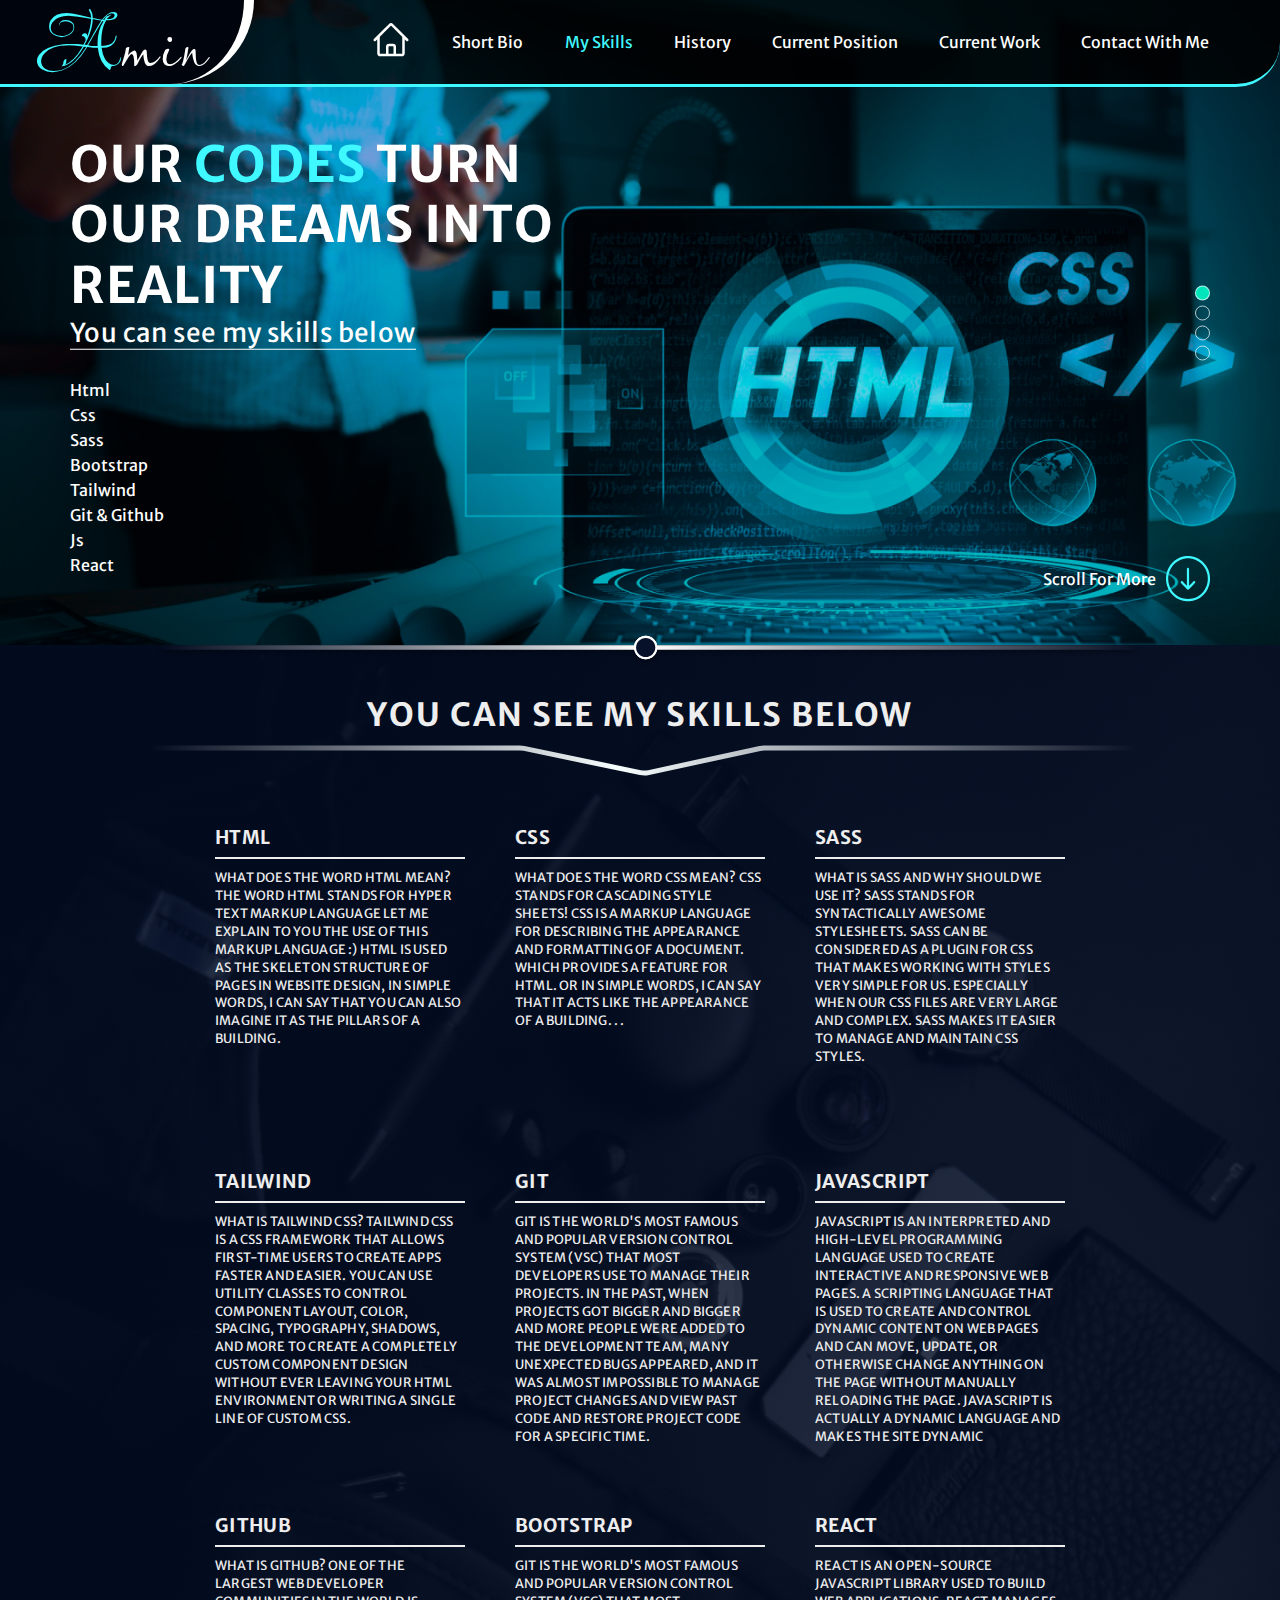
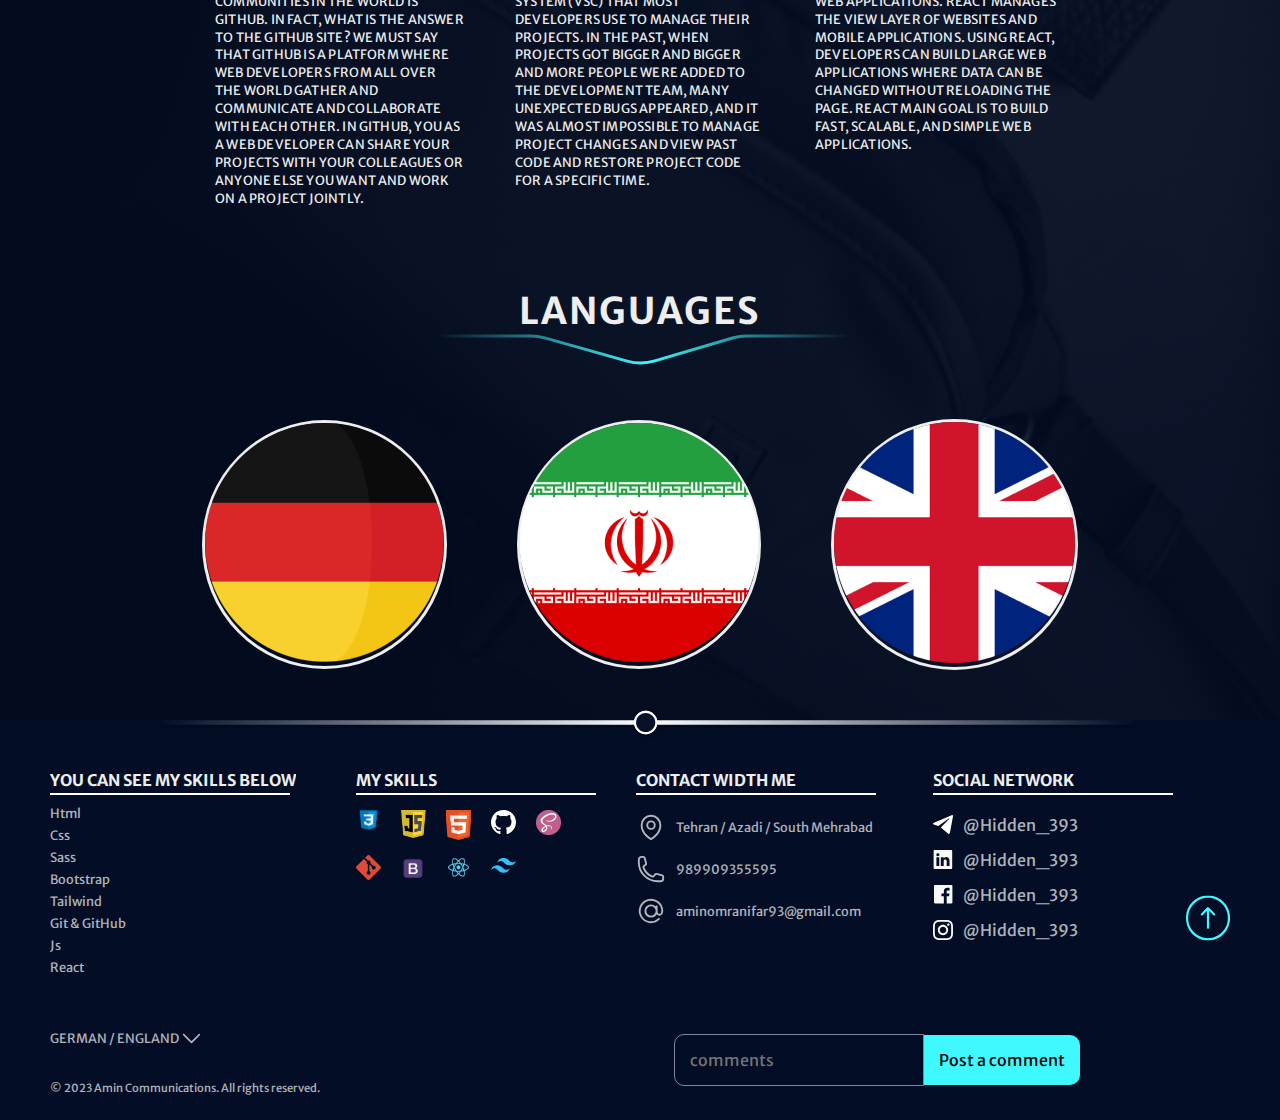
<file: skills.html>
<!DOCTYPE html>
<html lang="en">
  <head>
    <meta charset="UTF-8" />
    <meta name="viewport" content="width=device-width, initial-scale=1.0" />
    <link rel="stylesheet" href="./css/skills.min.css" />
    <title>Amin</title>
  </head>
  <body>
    <!-- --------------- Start of header --------------- -->
    <site-header></site-header>
    <!-- --------------- End of header --------------- -->
    <!-- --------------- Start of line  --------------- -->
    <site-line></site-line>
    <!-- --------------- End of line  -------------- -->
    <!-------------------- Start of Main --------------->
    <main class="main">
      <div class="main__header">
        <h2 class="main__header__title">You can see my skills below</h2>
        <svg
          xmlns="http://www.w3.org/2000/svg"
          width="1085"
          height="31"
          viewBox="0 0 1085 31"
          fill="none"
        >
          <path
            d="M3 3L421.94 3C423.31 3 424.676 3.14065 426.016 3.41973L542.337 27.6335C545.082 28.2048 547.916 28.1928 550.655 27.5983L661.904 3.45497C663.297 3.15252 664.719 3 666.145 3L1082 3"
            stroke="url(#paint0_linear_60_55)"
            stroke-width="5"
            stroke-linecap="round"
          />
          <defs>
            <linearGradient
              id="paint0_linear_60_55"
              x1="1084.5"
              y1="7.4953"
              x2="4.50466"
              y2="10.9553"
              gradientUnits="userSpaceOnUse"
            >
              <stop offset="0.0423571" stop-color="white" stop-opacity="0" />
              <stop offset="0.522619" stop-color="#F8FFFF" />
              <stop offset="0.956314" stop-color="white" stop-opacity="0" />
            </linearGradient>
          </defs>
        </svg>
      </div>
      <div class="main__container">
        <div class="main__container__box">
          <h3 class="main__container__box__title">HTML</h3>
          <p class="main__container__box__text">
            What does the word HTML mean? The word HTML stands for Hyper Text
            Markup language Let me explain to you the use of this markup
            language :) HTML is used as the skeleton structure of pages in
            website design, in simple words, I can say that you can also imagine
            it as the pillars of a building.
          </p>
          <button class="open-btn">
            <img src="./pic/Component 77.svg" />
          </button>
        </div>
        <div class="main__container__box">
          <h3 class="main__container__box__title">CSS</h3>
          <p class="main__container__box__text">
            What does the word CSS mean? CSS stands for Cascading Style Sheets!
            CSS is a markup language for describing the appearance and
            formatting of a document. which provides a feature for HTML. Or in
            simple words, I can say that it acts like the appearance of a
            building. . .
          </p>
          <button class="open-btn">
            <img src="./pic/Component 77.svg" />
          </button>
        </div>
        <div class="main__container__box">
          <h3 class="main__container__box__title">Sass</h3>
          <p class="main__container__box__text">
            What is Sass and why should we use it? Sass stands for Syntactically
            Awesome Stylesheets. Sass can be considered as a plugin for css that
            makes working with styles very simple for us. Especially when our
            css files are very large and complex. Sass makes it easier to manage
            and maintain css styles.
          </p>
          <button class="open-btn">
            <img src="./pic/Component 77.svg" />
          </button>
        </div>
        <div class="main__container__box">
          <h3 class="main__container__box__title">Tailwind</h3>
          <p class="main__container__box__text">
            What is Tailwind CSS? Tailwind CSS is a CSS framework that allows
            first-time users to create apps faster and easier. You can use
            utility classes to control component layout, color, spacing,
            typography, shadows, and more to create a completely custom
            component design without ever leaving your HTML environment or
            writing a single line of custom CSS.
          </p>
          <button class="open-btn">
            <img src="./pic/Component 77.svg" />
          </button>
        </div>
        <div class="main__container__box">
          <h3 class="main__container__box__title">Git</h3>
          <p class="main__container__box__text">
            Git is the world's most famous and popular version control system
            (VSC) that most developers use to manage their projects. In the
            past, when projects got bigger and bigger and more people were added
            to the development team, many unexpected bugs appeared, and it was
            almost impossible to manage project changes and view past code and
            restore project code for a specific time.
          </p>
          <button class="open-btn">
            <img src="./pic/Component 77.svg" />
          </button>
        </div>
        <div class="main__container__box">
          <h3 class="main__container__box__title">JavaScript</h3>
          <p class="main__container__box__text">
            JavaScript is an interpreted and high-level programming language
            used to create interactive and responsive web pages. A scripting
            language that is used to create and control dynamic content on web
            pages and can move, update, or otherwise change anything on the page
            without manually reloading the page. JavaScript is actually a
            dynamic language and makes the site dynamic
          </p>
          <button class="open-btn">
            <img src="./pic/Component 77.svg" />
          </button>
        </div>
        <div class="main__container__box">
          <h3 class="main__container__box__title">Github</h3>
          <p class="main__container__box__text">
            What is GitHub? One of the largest web developer communities in the
            world is github. In fact, what is the answer to the GitHub site? We
            must say that GitHub is a platform where web developers from all
            over the world gather and communicate and collaborate with each
            other. In GitHub, you as a web developer can share your projects
            with your colleagues or anyone else you want and work on a project
            jointly.
          </p>
          <button class="open-btn">
            <img src="./pic/Component 77.svg" />
          </button>
        </div>
        <div class="main__container__box">
          <h3 class="main__container__box__title">Bootstrap</h3>
          <p class="main__container__box__text">
            Git is the world's most famous and popular version control system
            (VSC) that most developers use to manage their projects. In the
            past, when projects got bigger and bigger and more people were added
            to the development team, many unexpected bugs appeared, and it was
            almost impossible to manage project changes and view past code and
            restore project code for a specific time.
          </p>
          <button class="open-btn">
            <img src="./pic/Component 77.svg" />
          </button>
        </div>
        <div class="main__container__box">
          <h3 class="main__container__box__title">React</h3>
          <p class="main__container__box__text">
            React is an open-source JavaScript library used to build web
            applications. React manages the View layer of websites and mobile
            applications. Using React, developers can build large web
            applications where data can be changed without reloading the page.
            React main goal is to build fast, scalable, and simple web
            applications.
          </p>
          <button class="open-btn">
            <img src="./pic/Component 77.svg" />
          </button>
        </div>
      </div>
      <div class="main__languages">
        <div class="main__languages__header">
          <h2 class="main__languages__header__title">Languages</h2>
          <svg
            xmlns="http://www.w3.org/2000/svg"
            width="427"
            height="31"
            viewBox="0 0 427 31"
            fill="none"
          >
            <path
              d="M2 2L104.095 2C108.677 1.99999 113.236 2.62964 117.646 3.87126L200.14 27.0977C209.196 29.6474 218.788 29.5905 227.812 26.9334L305.586 4.0356C310.172 2.6855 314.927 1.99999 319.707 1.99999L425.5 1.99999"
              stroke="url(#paint0_linear_60_77)"
              stroke-width="3"
              stroke-linecap="round"
            />
            <defs>
              <linearGradient
                id="paint0_linear_60_77"
                x1="8.5"
                y1="59.5"
                x2="422"
                y2="59.5"
                gradientUnits="userSpaceOnUse"
              >
                <stop stop-color="#40F8FF" stop-opacity="0" />
                <stop offset="0.51185" stop-color="#40F8FF" />
                <stop offset="1" stop-color="#40F8FF" stop-opacity="0" />
              </linearGradient>
            </defs>
          </svg>
        </div>
        <div class="main__languages__container">
          <ul class="main__languages__container__list">
            <li class="main__languages__container__list__item">
              <img
                src="./pic/lang/kisspng-flag-of-germany-h-a-y-s-t-a-x-executive-recruitmen-germany-5ac51236f1f899 1.png"
                class="main__languages__container__list__img"
              />
            </li>
            <li class="main__languages__container__list__item">
              <img
                src="./pic/lang/kisspng-flag-of-iran-united-states-joint-comprehensive-pla-flag-of-iran-5b158b8e782b30 1.png"
                class="main__languages__container__list__img"
              />
            </li>
            <li class="main__languages__container__list__item">
              <img
                src="./pic/lang/kisspng-logo-primera-air-organization-business-english-lan-british-flag-5b5e7d46540652 1.png"
                class="main__languages__container__list__img"
              />
            </li>
          </ul>
        </div>
      </div>
    </main>
    <!-------------------- End of Main --------------->
    <!-- --------------- Start of line  --------------- -->
    <site-line></site-line>
    <!-- --------------- End of line  -------------- -->
    <!-- --------------- Start of footer --------------- -->
    <site-footer></site-footer>
    <!-- --------------- End of footer --------------- -->
    <!-- ----------------Scripts---------------------- -->
    <script type="module" src="./js/shared.js"></script>
    <script>
      const openBtnList = document.querySelectorAll(".open-btn img");
      openBtnList.forEach((btn) => {
        btn.addEventListener("click", (e) => {
          if (e.target.parentElement.classList.contains("open")) {
            e.target.parentElement.classList.toggle("open");
            e.target.parentElement.previousElementSibling.classList.toggle(
              "open"
            );
          } else {
            closeAllBoxes();
            e.target.parentElement.classList.toggle("open");
            e.target.parentElement.previousElementSibling.classList.toggle(
              "open"
            );
          }
        });
      });

      function closeAllBoxes() {
        openBtnList.forEach((btn) => {
          btn.parentElement.classList.remove("open");

          btn.parentElement.previousElementSibling.classList.remove("open");
        });
      }
    </script>
  </body>
</html>
</file>
<file: css/main.min.css>
@import"https://fonts.googleapis.com/css2?family=Lavishly+Yours&family=Merriweather+Sans&display=swap";*{margin:0;padding:0;box-sizing:border-box;user-select:none}*::-webkit-scrollbar{display:none}body{position:relative;width:100%;height:100vh;overflow-x:hidden;overflow-y:auto;font-family:"Merriweather Sans",sans-serif;scroll-behavior:smooth}a{text-decoration:none}li{list-style-type:none}.light-blue-text{color:#40f8ff}.page-link-active{color:#40f8ff !important}main{width:100%;height:100vh;background:linear-gradient(rgba(3, 14, 38, 0.8) 50%, rgba(3, 14, 38, 0.8)),url("../pic/background.png");background-position:center;background-size:cover;background-repeat:no-repeat;overflow-x:hidden}.main{height:max-content;padding:50px 0;background:linear-gradient(rgba(3, 14, 38, 0.8) 50%, rgba(3, 14, 38, 0.8)),url("../pic/background.png");background-position:center;background-size:cover;background-repeat:no-repeat;overflow-x:hidden}.main__slider-title{color:#40f8ff;font-size:50px;font-style:normal;font-weight:900;line-height:normal;letter-spacing:7.5px;text-transform:uppercase;text-align:center}.swiper{position:relative;width:100%;height:800px}.swiper-slide{position:relative;width:320px !important;display:flex;flex-direction:row;align-items:center;justify-content:center}.swiper-slide-container{position:absolute;top:100px;left:30px;width:calc(100% - 50px);height:50%}.swiper-slide-container .bio-slider-title{color:#40f8ff;font-size:1.5rem;font-style:normal;font-weight:700;line-height:109.5%;letter-spacing:.45px}.swiper-slide-container .bio-slider-text{color:#fff;font-size:1rem;font-style:normal;font-weight:500;line-height:150%;letter-spacing:.3px;margin-top:20px}.slide-btn{display:block;width:120px;height:40px;background-image:url("../pic/home page/btn-bg.svg");display:flex;flex-direction:row;align-items:center;justify-content:center;color:#00fff0;font-style:normal;font-weight:600;margin:0 auto;margin-top:100px}.swiper-slide img{display:block;object-fit:cover;height:700px}.swiper-pagination{bottom:70px !important}.swiper-wrapper{padding:0px 0 80px 0}.swiper-pagination-bullet{width:18px;height:18px;border-radius:50%;border:1px solid rgba(255,255,255,.39);background:rgba(0,0,0,0);transition:all .2s ease-in-out;opacity:1}.swiper-pagination-bullet:hover{background:rgba(255,255,255,.1);backdrop-filter:blur(20px)}.swiper-pagination-bullet.swiper-pagination-bullet-active{background-color:#40f8ff !important}.prev-btn{position:absolute;bottom:80px;left:41%}.next-btn{position:absolute;bottom:80px;right:41%}.skills-title{color:#40f8ff;font-size:1.8rem;font-weight:700;letter-spacing:1.2px}.skills-slide-list{margin-top:30px;display:grid;grid-template-columns:repeat(2, 1fr);grid-template-rows:auto;row-gap:40px}.skills-slide-list__item{display:flex;flex-direction:row;align-items:center;justify-content:flex-start;column-gap:10px;color:#fff}.skills-slide-list__item__img{display:block;width:35px !important;height:35px !important;object-fit:cover}.skills-slide-list__item:last-child img{width:35px !important;height:20px !important}.skills-slide-list__item:nth-child(6) img{transform:scale(2)}.skills-btn{margin-top:150px}.history-btn{margin-top:220px}.current-btn{margin-top:320px}.position-btn{margin-top:200px}.main__project{position:relative;width:100%;height:399px;z-index:99;background:url("../pic/home page/project-bg.png"),#111 50%;background-position:center;background-size:cover;background-repeat:no-repeat;padding:0 80px;border-top:1px solid #40f8ff;border-bottom:1px solid #40f8ff;margin-bottom:300px}.main__project__title{color:#fff;letter-spacing:1px;padding:30px 0;font-size:2rem}.main__project__slider{position:absolute;left:50%;transform:translateX(-50%);width:1015px;height:500px}.main__project__slider__wrapper{width:100%;height:max-content;display:flex;flex-direction:row;align-items:center;justify-content:flex-start;column-gap:50px;overflow-x:hidden}.main__project__slider__wrapper__slide{width:480px;height:400px;min-width:480px;overflow:hidden;border-radius:30px}.main__project__slider__wrapper__slide-img{width:100%;height:calc(100% - 100px);display:flex;flex-direction:row;align-items:center;justify-content:center}.main__project__slider__wrapper__slide-img__img{width:100%;height:100%}.main__project__slider__wrapper__slide-container{width:100%;height:100px;background-color:#fff;padding:10px 30px}.main__project__slider__wrapper__slide-container .main__project__wrapper__slide-container__title{color:#000;font-family:Roboto;font-size:35.327px;font-style:normal;font-weight:700;line-height:normal}.main__project__slider__wrapper__slide-container .main__project__wrapper__slide-container__text{color:rgba(87,87,87,.44);font-family:Roboto;font-size:20px;font-style:normal;font-weight:400;line-height:normal}.main__project__slider__footer{width:max-content;height:max-content;margin:20px auto}.main__project__slider__footer__pagination{display:flex;flex-direction:row;align-items:center;justify-content:center;column-gap:5px}.main__project__slider__footer__pagination__circle{width:18px;height:18px;border-radius:50%;border:1px solid rgba(255,255,255,.39);background:rgba(0,0,0,0);transition:all .2s ease-in-out}.main__project__slider__footer__pagination__circle.active{background-color:#40f8ff}.main__project__slider__footer__btn{display:flex;flex-direction:row;align-items:center;justify-content:center;width:130px;height:auto;padding:10px;border:1px solid #40f8ff;border-radius:20px;color:#fff;margin:20px 0;margin-bottom:10px;font-size:1.2rem}.main__project__slider__footer__text{color:#fff;font-size:1rem;text-align:center}.main__about-me{width:100%;height:max-content;margin:20px 0}.main__about-me__title{color:#fff;margin-left:80px;font-size:2rem}.main__about-me__container{display:flex;flex-direction:row;align-items:center;justify-content:center;column-gap:20px;margin-top:30px}.main__about-me__container__card{width:20vw;height:20vw;border-radius:29px;border:2px solid #02595c;padding:10px}.main__about-me__container__card__card-header{padding-top:10px}.main__about-me__container__card__card-header__icon-box{border:1px solid #898989;display:flex;flex-direction:row;align-items:center;justify-content:center;border-radius:50%;width:60px;height:60px;padding:10px}.main__about-me__container__card__card-header__icon-box__icon{display:block;transform:scale(0.8)}.main__about-me__container__card__card-body{margin-top:30px}.main__about-me__container__card__card-body__title{color:#40f8ff;letter-spacing:1px;font-weight:500;margin-bottom:10px}.main__about-me__container__card__card-body__text{color:#fff}.main__sample-work{margin-bottom:80px;width:100%}.main__sample-work__wrapper{margin:0 auto;width:84%;overflow-x:hidden;display:flex;flex-direction:row;align-items:center;justify-content:flex-start;column-gap:20px}.main__sample-work__wrapper__slide{position:relative;width:310px;height:314px}.main__sample-work__wrapper__slide__container{width:310px;height:314px;background-image:url("../pic/home page/Rectangle 1489.svg");background-size:cover;background-position:center}.main__sample-work__wrapper__slide__btn{position:absolute;bottom:0;right:0;width:68px;height:67px;border:3px solid #40f8ff;display:flex;flex-direction:row;align-items:center;justify-content:center;border-radius:10px}.main__sample-work__pagination-box{margin:0 auto;margin-top:30px;width:max-content;display:flex;flex-direction:row;align-items:center;justify-content:center;column-gap:10px}.main__sample-work__pagination-box__pagination{display:flex;flex-direction:row;align-items:center;justify-content:center;column-gap:5px}.main__sample-work__pagination-box__pagination__pagination-icon{width:15px;height:15px;border-radius:50%;border:1px solid #898989;transition:background-color .2s}.main__sample-work__pagination-box__pagination__pagination-icon.active{background-color:#40f8ff}@media screen and (max-width: 1200px){.next-btn{right:40%}.prev-btn{left:40%}.main__about-me__container__card__card-body{margin-top:15px}}@media screen and (max-width: 1056px){.next-btn{right:38%}.prev-btn{left:38%}.main__project__slider__wrapper{column-gap:40px}.main__project__slider{width:800px}.main__project__slider__wrapper__slide{width:380px;min-width:380px;height:330px}.main__project__slider__wrapper__slide-img{height:calc(100% - 100px)}.main__sample-work__wrapper{column-gap:30px;padding-right:2px}.main__sample-work__wrapper__slide{width:210px;height:214px}.main__sample-work__wrapper__slide__container{width:210px;height:213px}.main__sample-work__wrapper__slide__btn{width:45px;height:45px}.main__sample-work__wrapper__slide__btn svg{width:13px}.main__about-me__container{margin:0 auto;width:max-content;display:grid;grid-template-columns:repeat(3, 1fr);grid-template-rows:repeat(2, 1fr);row-gap:20px}.main__about-me__container__card__card-header{padding-top:0px}.main__about-me__container__card{width:25vw;height:25vw;display:flex;flex-direction:column;align-items:flex-start;justify-content:space-between}.main__about-me__container__card__card-body{margin-bottom:20px}.main__about-me__container__card:last-child{grid-column:2/3}}@media screen and (max-width: 840px){.main__sample-work__wrapper{column-gap:10px;padding-right:2px}.main__slider-title{font-size:2rem}.next-btn{right:36%}.prev-btn{left:36%}.main__project__slider__wrapper__slide{width:270px;min-width:270px;height:270px}.main__project{height:289px}.main__project__slider__wrapper{margin:0 auto;column-gap:20px;width:560px}.main__project__wrapper__slide-container__title{font-size:1.5rem !important}.main__project__wrapper__slide-container__text{font-size:1rem !important}.main__project__slider__wrapper__slide-img{height:calc(100% - 80px)}.main__about-me__container{margin-top:20px;display:grid;grid-template-columns:repeat(2, 1fr);grid-template-rows:repeat(2, 1fr)}.main__about-me__container__card{width:250px;height:250px}.main__about-me__container__card:last-child{grid-column:unset}}@media screen and (max-width: 740px){.main__slider-title{font-size:1.5rem}.swiper-slide{max-width:250px !important}.swiper-slide-svg{transform:scaleX(0.9)}.next-btn{right:30%;bottom:40px}.next-btn svg{width:20px}.prev-btn{left:30%;bottom:40px}.prev-btn svg{width:20px}.swiper-pagination-bullet{width:15px;height:15px;margin:0 2px !important}.swiper-slide img{height:650px}.slide-btn{margin-top:10px}.swiper-pagination{bottom:30px !important}.history-btn{margin-top:130px}.current-btn{margin-top:295px}.position-btn{margin-top:130px}.skills-btn{margin-top:180px}}@media screen and (max-width: 600px){.main__about-me__container__card{width:200px;height:200px}.main__about-me__container__card__card-header__icon-box{width:40px;height:40px}.power-icon{display:block;width:20px !important}.main__about-me__container__card__card-body__title{font-size:1rem}.main__about-me__container__card__card-header__icon-box__icon{width:25px}.main__about-me__container__card__card-body__text{font-size:.8rem}.main__project__slider__wrapper{width:280px !important;justify-content:flex-start}.main__project__slider__wrapper{margin:0 auto;column-gap:20px;width:560px}.main__project__wrapper__slide-container__title{font-size:1.5rem !important}.main__project__wrapper__slide-container__text{font-size:1rem !important}.main__project__slider__wrapper__slide-img{height:calc(100% - 80px)}}@media screen and (max-width: 515px){.main__sample-work__pagination-box__pagination{column-gap:2px}.main__sample-work__pagination-box__pagination__pagination-icon{width:10px;height:10px}}@media screen and (max-width: 450px){.main__about-me__container{gap:5px}.main__about-me__container__card{width:140px;height:170px}.main__about-me__container__card__card-body__text{font-size:.7rem}}@media screen and (max-width: 410px){.next-btn{right:25%}.prev-btn{left:25%}}@media screen and (max-width: 340px){.next-btn{right:20%}.prev-btn{left:20%}}
</file>
<file: components/header/mobile navbar/css/mobile-navbar.min.css>
@import"https://fonts.googleapis.com/css2?family=Lavishly+Yours&family=Merriweather+Sans&display=swap";*{margin:0;padding:0;box-sizing:border-box;user-select:none}*::-webkit-scrollbar{display:none}body{position:relative;width:100%;height:100vh;overflow-x:hidden;overflow-y:auto;font-family:"Merriweather Sans",sans-serif;scroll-behavior:smooth}a{text-decoration:none}li{list-style-type:none}.light-blue-text{color:#40f8ff}.page-link-active{color:#40f8ff !important}main{width:100%;height:100vh;background:linear-gradient(rgba(3, 14, 38, 0.8) 50%, rgba(3, 14, 38, 0.8)),url("../pic/background.png");background-position:center;background-size:cover;background-repeat:no-repeat;overflow-x:hidden}.mobile-navbar{position:absolute;top:0;left:0;width:100%;height:max-content;background-color:#000;display:flex;flex-direction:row;align-items:center;justify-content:space-between;padding-left:30px;z-index:9;display:none;z-index:10000000000000000000000000000000000000000}.mobile-navbar__logo-box{padding-right:30px;border-radius:0px 0px 100px 0px;border-right:8px solid #fff;background:#000;display:flex;flex-direction:row;align-items:center;justify-content:center}.mobile-navbar__logo-box__text{color:#fff;font-family:"Lavishly Yours",cursive;font-size:2.5rem;font-style:normal;font-weight:400;line-height:normal;letter-spacing:3.08px}.mobile-navbar__logo-box__text__span{color:#40f8ff}.mobile-navbar__home-page{width:30%}.mobile-navbar__home-page__icon{width:35px;color:#fff}.mobile-navbar__home-page.active svg{color:#40f8ff}.mobile-navbar__open-button{all:unset;cursor:pointer}.mobile-navbar__slide-menu{position:fixed;top:0;left:-1000px;width:100%;height:100vh;z-index:1000000000000000000000;background-color:#1e1e1e;transition:left .4s}.mobile-navbar__slide-menu.show{left:0}.mobile-navbar__slide-menu__header{width:100%;height:auto;display:flex;flex-direction:row;align-items:center;justify-content:center}.mobile-navbar__slide-menu__header .slide__title{position:absolute;left:50%;transform:translateX(-50%)}.mobile-navbar__slide-menu__header__close-btn{all:unset;width:10px;height:10px;position:absolute;right:30px;cursor:pointer;padding:10px;background-color:#40f8ff;border-radius:50%;display:flex;flex-direction:row;align-items:center;justify-content:center}.mobile-navbar__slide-menu__header__close-btn img{display:block;width:8px;margin-right:2px}.mobile-navbar__slide-menu__body{margin-top:30px;width:80%}.mobile-navbar__slide-menu__body__list{position:relative;width:100%;height:max-content;display:flex;flex-direction:column;align-items:center;justify-content:center;row-gap:10px}.mobile-navbar__slide-menu__body__list__item{width:70%;padding:15px;border-radius:5px}.mobile-navbar__slide-menu__body__list__item::after{content:"";position:absolute;left:0;width:20px;height:48px;transform:translate(-50%, -15px);background-color:#40f8ff;border-radius:5px;visibility:hidden}.mobile-navbar__slide-menu__body__list__item.active{background-color:#40f8ff}.mobile-navbar__slide-menu__body__list__item.active::after{visibility:visible}.mobile-navbar__slide-menu__body__list__item.active a{color:#000}.mobile-navbar__slide-menu__body__list__link{color:#fff}@media screen and (max-width: 700px){.mobile-navbar{display:flex}}@media screen and (max-width: 400px){.mobile-navbar__home-page{width:max-content}.mobile-navbar{padding:0 10px}.mobile-navbar__slide-menu__header__close-btn{right:10px}.mobile-navbar__slide-menu__body{width:100%}}
</file>
<file: css/contact-me.min.css>
@import"https://fonts.googleapis.com/css2?family=Lavishly+Yours&family=Merriweather+Sans&display=swap";*{margin:0;padding:0;box-sizing:border-box;user-select:none}*::-webkit-scrollbar{display:none}body{position:relative;width:100%;height:100vh;overflow-x:hidden;overflow-y:auto;font-family:"Merriweather Sans",sans-serif;scroll-behavior:smooth}a{text-decoration:none}li{list-style-type:none}.light-blue-text{color:#40f8ff}.page-link-active{color:#40f8ff !important}main{width:100%;height:100vh;background:linear-gradient(rgba(3, 14, 38, 0.8) 50%, rgba(3, 14, 38, 0.8)),url("../pic/background.png");background-position:center;background-size:cover;background-repeat:no-repeat;overflow-x:hidden}.main{height:max-content;padding:50px;display:flex;flex-direction:column;align-items:center;justify-content:center}.main__container{width:800px;display:grid;grid-template-columns:repeat(3, 1fr);grid-template-rows:repeat(3, 1fr);row-gap:50px;column-gap:20px}.main__container__card{width:100%;min-width:250px;max-width:300px;padding:20px;background-color:#1da1f2;display:flex;flex-direction:row;align-items:center;justify-content:space-around;color:#eee;border-radius:10px}.main__container__card__title-box{display:flex;flex-direction:column;align-items:flex-start;justify-content:flex-start;row-gap:5px}.main__container__card:nth-child(2){grid-column:3/4;background-color:#fff;color:#000}.main__container__card:nth-child(3){grid-column:1/2;background-color:#c32361}.main__container__card:nth-child(4){grid-column:2/3;background-color:#28a0d3}.main__container__card:nth-child(5){grid-column:3/4;background:url("../pic/insta-bg.png");background-size:cover;background-position:center}.main__container__card:nth-child(6){grid-column:1/2;background-color:#1877f2}.main__container__card:nth-child(7){grid-column:3/4;background-color:#0a66c2}.main__title{color:#40f8ff}@media screen and (max-width: 850px){.main__container{width:max-content;display:grid;grid-template-columns:repeat(2, 1fr);grid-template-rows:auto}.main__container__card{grid-column:auto !important}}@media screen and (max-width: 560px){.main__container{width:400px;gap:15px}.main__container__card{min-width:150px;padding:10px 15px;display:flex;flex-direction:row;align-items:center;justify-content:space-between}.main__container__card img{width:30px}.main__title{font-size:1.5rem}}@media screen and (max-width: 420px){.main__container{width:320px}.main__container__card{min-width:100px !important}}@media screen and (max-width: 360px){.main__container{width:280px}.main__container__card{min-width:100px !important}.main__container__card__title-box__sub-title{font-size:.5rem}.main__container__card__title-box__title{font-size:.8rem}.main__title{font-size:1.3rem}}
</file>
<file: css/current-work.min.css>
@import"https://fonts.googleapis.com/css2?family=Lavishly+Yours&family=Merriweather+Sans&display=swap";*{margin:0;padding:0;box-sizing:border-box;user-select:none}*::-webkit-scrollbar{display:none}body{position:relative;width:100%;height:100vh;overflow-x:hidden;overflow-y:auto;font-family:"Merriweather Sans",sans-serif;scroll-behavior:smooth}a{text-decoration:none}li{list-style-type:none}.light-blue-text{color:#40f8ff}.page-link-active{color:#40f8ff !important}main{width:100%;height:100vh;background:linear-gradient(rgba(3, 14, 38, 0.8) 50%, rgba(3, 14, 38, 0.8)),url("../pic/background.png");background-position:center;background-size:cover;background-repeat:no-repeat;overflow-x:hidden}.main{height:max-content;padding:50px;display:flex;flex-direction:column;align-items:center;justify-content:flex-start}.main__container{margin-top:30px}.main__container__title{display:flex;flex-direction:row;align-items:center;justify-content:center;column-gap:10px;color:#40f8ff;font-size:2.5rem;letter-spacing:2px}.main__container__text{margin-top:80px;color:#fff;text-align:center;font-size:1.7rem;line-height:175.5%;letter-spacing:.39px;text-transform:lowercase}@media screen and (max-width: 800px){svg{display:none}.main__container__title{font-size:1.8rem}.main__container__text{font-size:1.3rem}}@media screen and (max-width: 500px){.main__container__title{font-size:1.5rem;justify-content:flex-start}.main__container__text{font-size:1rem;text-align:start}}
</file>
<file: css/current.min.css>
@import"https://fonts.googleapis.com/css2?family=Lavishly+Yours&family=Merriweather+Sans&display=swap";*{margin:0;padding:0;box-sizing:border-box;user-select:none}*::-webkit-scrollbar{display:none}body{position:relative;width:100%;height:100vh;overflow-x:hidden;overflow-y:auto;font-family:"Merriweather Sans",sans-serif;scroll-behavior:smooth}a{text-decoration:none}li{list-style-type:none}.light-blue-text{color:#40f8ff}.page-link-active{color:#40f8ff !important}main{width:100%;height:100vh;background:linear-gradient(rgba(3, 14, 38, 0.8) 50%, rgba(3, 14, 38, 0.8)),url("../pic/background.png");background-position:center;background-size:cover;background-repeat:no-repeat;overflow-x:hidden}.main{position:relative;display:flex;flex-direction:column;align-items:center;justify-content:center;height:max-content;padding:50px}.main__svg{width:90%}.main__title{position:absolute;top:18%;color:#40f8ff;font-size:2.7rem;font-style:normal;font-weight:400;line-height:normal;letter-spacing:2px;text-transform:uppercase}.main__text{position:absolute;top:50%;transform:translateY(-50%);width:80%;color:#eee;font-size:1.3rem;line-height:175.5%;letter-spacing:.39px;text-transform:lowercase;text-align:center}@media screen and (max-width: 1285px){.main__svg{width:1000px}.main__title{top:23%;font-size:2rem}.main__text{width:800px;font-size:1rem}}@media screen and (max-width: 1035px){.main__svg{width:850px}.main__title{top:27%;font-size:2rem}.main__text{width:800px;font-size:1rem}}@media screen and (max-width: 875px){.main__svg{width:700px}.main__title{top:30%;font-size:1.5rem}.main__text{width:650px;font-size:.9rem}}@media screen and (max-width: 730px){.main{height:500px}.main__svg{display:none}.main__title{top:10%;left:20px;font-size:1.5rem}.main__text{width:90%;font-size:.9rem;text-align:start}}@media screen and (max-width: 500px){.main{height:600px}.main__text{top:55%}}@media screen and (max-width: 380px){.main{height:700px}.main__text{top:50%}}@media screen and (max-width: 340px){.main{height:700px}.main__text{top:55%}}
</file>
<file: css/history.min.css>
@import"https://fonts.googleapis.com/css2?family=Lavishly+Yours&family=Merriweather+Sans&display=swap";*{margin:0;padding:0;box-sizing:border-box;user-select:none}*::-webkit-scrollbar{display:none}body{position:relative;width:100%;height:100vh;overflow-x:hidden;overflow-y:auto;font-family:"Merriweather Sans",sans-serif;scroll-behavior:smooth}a{text-decoration:none}li{list-style-type:none}.light-blue-text{color:#40f8ff}.page-link-active{color:#40f8ff !important}main{width:100%;height:100vh;background:linear-gradient(rgba(3, 14, 38, 0.8) 50%, rgba(3, 14, 38, 0.8)),url("../pic/background.png");background-position:center;background-size:cover;background-repeat:no-repeat;overflow-x:hidden}.main{height:max-content;padding:50px;display:flex;flex-direction:column;align-items:center;justify-content:flex-start}.main__container{margin-top:30px}.main__container__title{display:flex;flex-direction:row;align-items:center;justify-content:center;column-gap:10px;color:#40f8ff;font-size:2.5rem;letter-spacing:2px}.main__container__text{margin-top:80px;color:#fff;text-align:center;font-size:1.7rem;line-height:175.5%;letter-spacing:.39px;text-transform:lowercase}@media screen and (max-width: 700px){.main__container__title{font-size:1.8rem}svg{display:none}.main__container__text{font-size:1.3rem}}@media screen and (max-width: 450px){.main__container__title{font-size:1.5rem;justify-content:flex-start}.main__container__text{font-size:1rem;text-align:start}}
</file>
<file: css/short-bio.min.css>
@import"https://fonts.googleapis.com/css2?family=Lavishly+Yours&family=Merriweather+Sans&display=swap";*{margin:0;padding:0;box-sizing:border-box;user-select:none}*::-webkit-scrollbar{display:none}body{position:relative;width:100%;height:100vh;overflow-x:hidden;overflow-y:auto;font-family:"Merriweather Sans",sans-serif;scroll-behavior:smooth}a{text-decoration:none}li{list-style-type:none}.light-blue-text{color:#40f8ff}.page-link-active{color:#40f8ff !important}main{width:100%;height:100vh;background:linear-gradient(rgba(3, 14, 38, 0.8) 50%, rgba(3, 14, 38, 0.8)),url("../pic/background.png");background-position:center;background-size:cover;background-repeat:no-repeat;overflow-x:hidden}.main{overflow:hidden;height:max-content !important;display:flex;flex-direction:column;align-items:center;justify-content:flex-start;padding-bottom:50px}.main__header{margin-top:50px;position:relative;width:70%;display:flex;flex-direction:row;align-items:center;justify-content:center}.main__header__bio-box{width:100%;fill:rgba(217,217,217,.02);filter:drop-shadow(0px 0px 5px rgba(64, 249, 255, 0.5882352941))}.main__header__title{position:absolute;top:13%;color:#40f8ff;font-size:1.7rem}.main__header__paragraph{width:90%;position:absolute;top:55%;transform:translateY(-50%)}.main__header__paragraph__text{color:#fff;text-align:center;line-height:150.5%;letter-spacing:.39px;text-transform:uppercase}.main__header__paragraph__text a{color:#40f8ff}.main__my-skills-container__title{font-size:2.3rem;color:#eee;letter-spacing:2px;text-transform:uppercase;text-align:center}.main__my-skills-container__list{display:flex;flex-direction:row;align-items:center;justify-content:center;column-gap:30px}.main__my-skills-container__list__item,.main__my-skills-container__list__link{display:flex;flex-direction:row;align-items:center;justify-content:center}.main__my-skills-container__list__item:last-child img{margin-top:20px;transform:scale(1.6)}.main__my-skills-container__list__link__img{max-width:120px;object-fit:cover}@media screen and (max-width: 1215px){.main__my-skills-container__list{display:grid;grid-template-columns:repeat(5, 1fr);grid-template-rows:auto;row-gap:30px}}@media screen and (max-width: 1145px){.main__header__paragraph__text{font-size:.9rem}}@media screen and (max-width: 1025px){.main__header__paragraph__text{font-size:.9rem}.main__header__bio-box{transform:scaleY(1.3)}}@media screen and (max-width: 1025px){.main__my-skills-container__list{display:grid;grid-template-columns:repeat(3, 1fr);grid-template-rows:auto;row-gap:30px}.main__header__bio-box{display:none}.main__header{height:400px}}@media screen and (max-width: 690px){.main__header__title__text{font-size:1.5rem;margin-bottom:20px}.main__my-skills-container__list{transform:scale(0.8)}.main__my-skills-container__title{font-size:1.5rem;margin-bottom:0}}@media screen and (max-width: 600px){.main__header__title{top:8%}.main__my-skills-container__list{transform:scale(0.7)}.main__my-skills-container__title{margin-top:20px}}@media screen and (max-width: 530px){.main__header__title{top:0%}.main__my-skills-container__title{margin-top:40px}}@media screen and (max-width: 530px){.main__header__title{top:0%;left:0}.main__header__paragraph{width:100%;top:60%;left:0}.main__header__paragraph__text{text-align:start}.main__my-skills-container{margin-top:50px}}@media screen and (max-width: 360px){.main__header__paragraph{width:280px;top:65%;left:0}.main__my-skills-container{margin-top:80px}.main__my-skills-container__list{transform:scale(0.6)}}
</file>
<file: css/skills.min.css>
@import"https://fonts.googleapis.com/css2?family=Lavishly+Yours&family=Merriweather+Sans&display=swap";*{margin:0;padding:0;box-sizing:border-box;user-select:none}*::-webkit-scrollbar{display:none}body{position:relative;width:100%;height:100vh;overflow-x:hidden;overflow-y:auto;font-family:"Merriweather Sans",sans-serif;scroll-behavior:smooth}a{text-decoration:none}li{list-style-type:none}.light-blue-text{color:#40f8ff}.page-link-active{color:#40f8ff !important}main{width:100%;height:100vh;background:linear-gradient(rgba(3, 14, 38, 0.8) 50%, rgba(3, 14, 38, 0.8)),url("../pic/background.png");background-position:center;background-size:cover;background-repeat:no-repeat;overflow-x:hidden}.main{height:max-content;padding-bottom:50px;padding-top:50px;display:flex;flex-direction:column;align-items:center;justify-content:flex-start;row-gap:50px}.main__header{display:flex;flex-direction:column;align-items:center;justify-content:center;row-gap:10px}.main__header__title{font-size:2rem;color:#eee;letter-spacing:2px;text-transform:uppercase}.main__container{display:grid;grid-template-columns:repeat(3, 1fr);grid-template-rows:repeat(3, 1fr);gap:50px}.main__container__box{position:relative;max-width:250px}.main__container__box__title{position:relative;color:#eee;letter-spacing:.36px;text-transform:uppercase;margin-bottom:20px}.main__container__box__title::after{content:"";position:absolute;left:0;bottom:-10px;width:100%;height:2px;background-color:#eee}.main__container__box__text{color:#eee;font-size:.8rem;font-weight:400;line-height:140%;letter-spacing:.195px;text-transform:uppercase}.main__languages{margin-top:30px;display:flex;flex-direction:column;align-items:center;justify-content:center}.main__languages__header__title{color:#eee;font-size:2.3rem;font-style:normal;font-weight:700;line-height:normal;letter-spacing:2px;text-transform:uppercase;text-align:center}.main__languages__container{margin-top:50px}.main__languages__container__list{display:flex;flex-direction:row;align-items:center;justify-content:center;column-gap:70px}.main__languages__container__list__item{border:3px solid #eee;border-radius:50%}.open-btn{display:none}@media screen and (max-width: 1000px){.main__languages__container__list__img{width:100px}.main__header__title{font-size:1.5rem}.main__header svg{width:500px}.main__container{width:700px}}@media screen and (max-width: 750px){.main__languages__container__list__img{width:100px}.main__languages__header__title{font-size:1.5rem}.main__container{width:550px;margin:0 auto;display:grid;grid-template-columns:repeat(2, 1fr);grid-template-rows:auto}}@media screen and (max-width: 580px){.main__container{width:100%;margin:0;display:grid;grid-template-columns:1fr;grid-template-rows:auto;padding-left:20px}.main__languages__container__list__img{width:80px}.main__languages__header__title{font-size:1.3rem}.main__languages__header svg{width:250px}.main__languages__container{margin-top:10px}.main__container__box__text{height:0;overflow:hidden;transition:all .4s}.main__container__box__text.open{padding-bottom:200px}.open-btn{all:unset;display:block;position:absolute;top:18px;right:-40px;transition:all .4s}.open-btn.open{transform:rotate(90deg)}}@media screen and (max-width: 450px){.main__languages__container__list{column-gap:10px}.main__header__title{font-size:.9rem}.main__header svg{width:300px}.main__languages__container__list__img{width:60px}.main__container__box{width:230px}}
</file>
